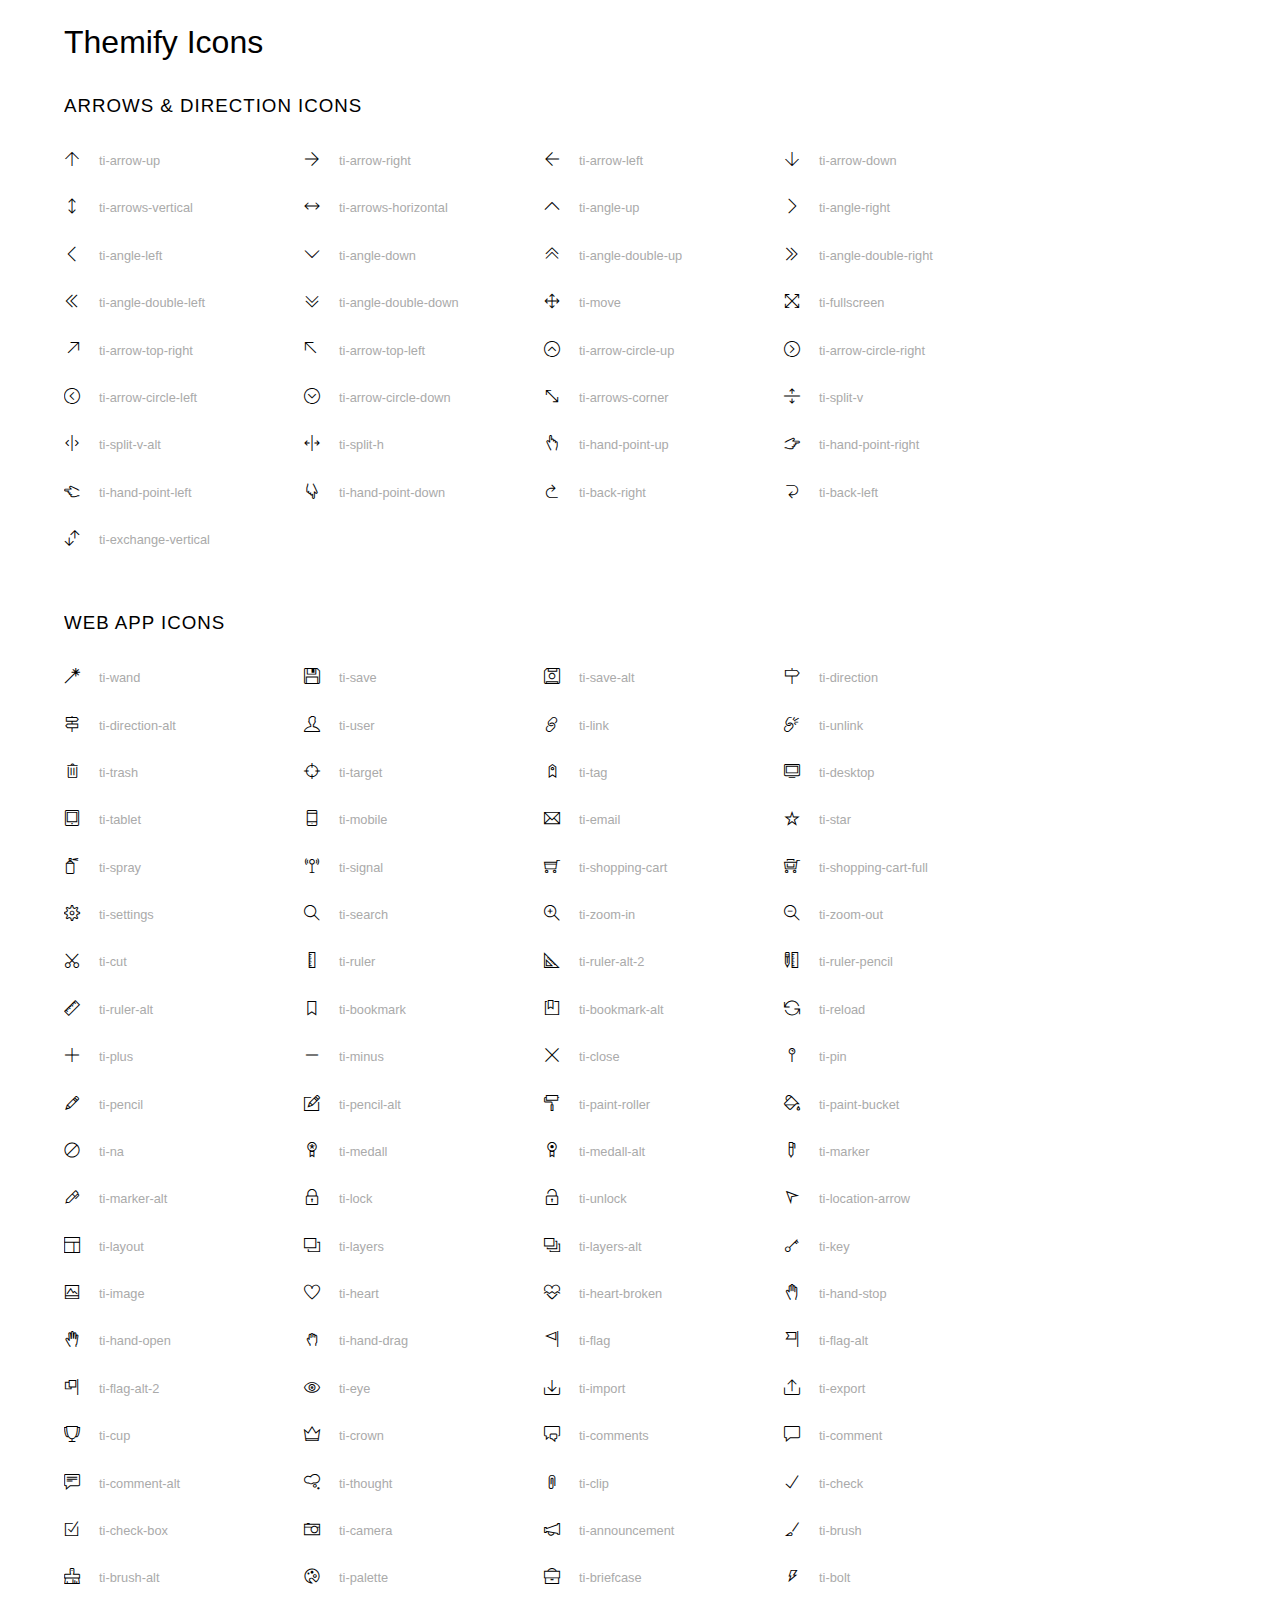
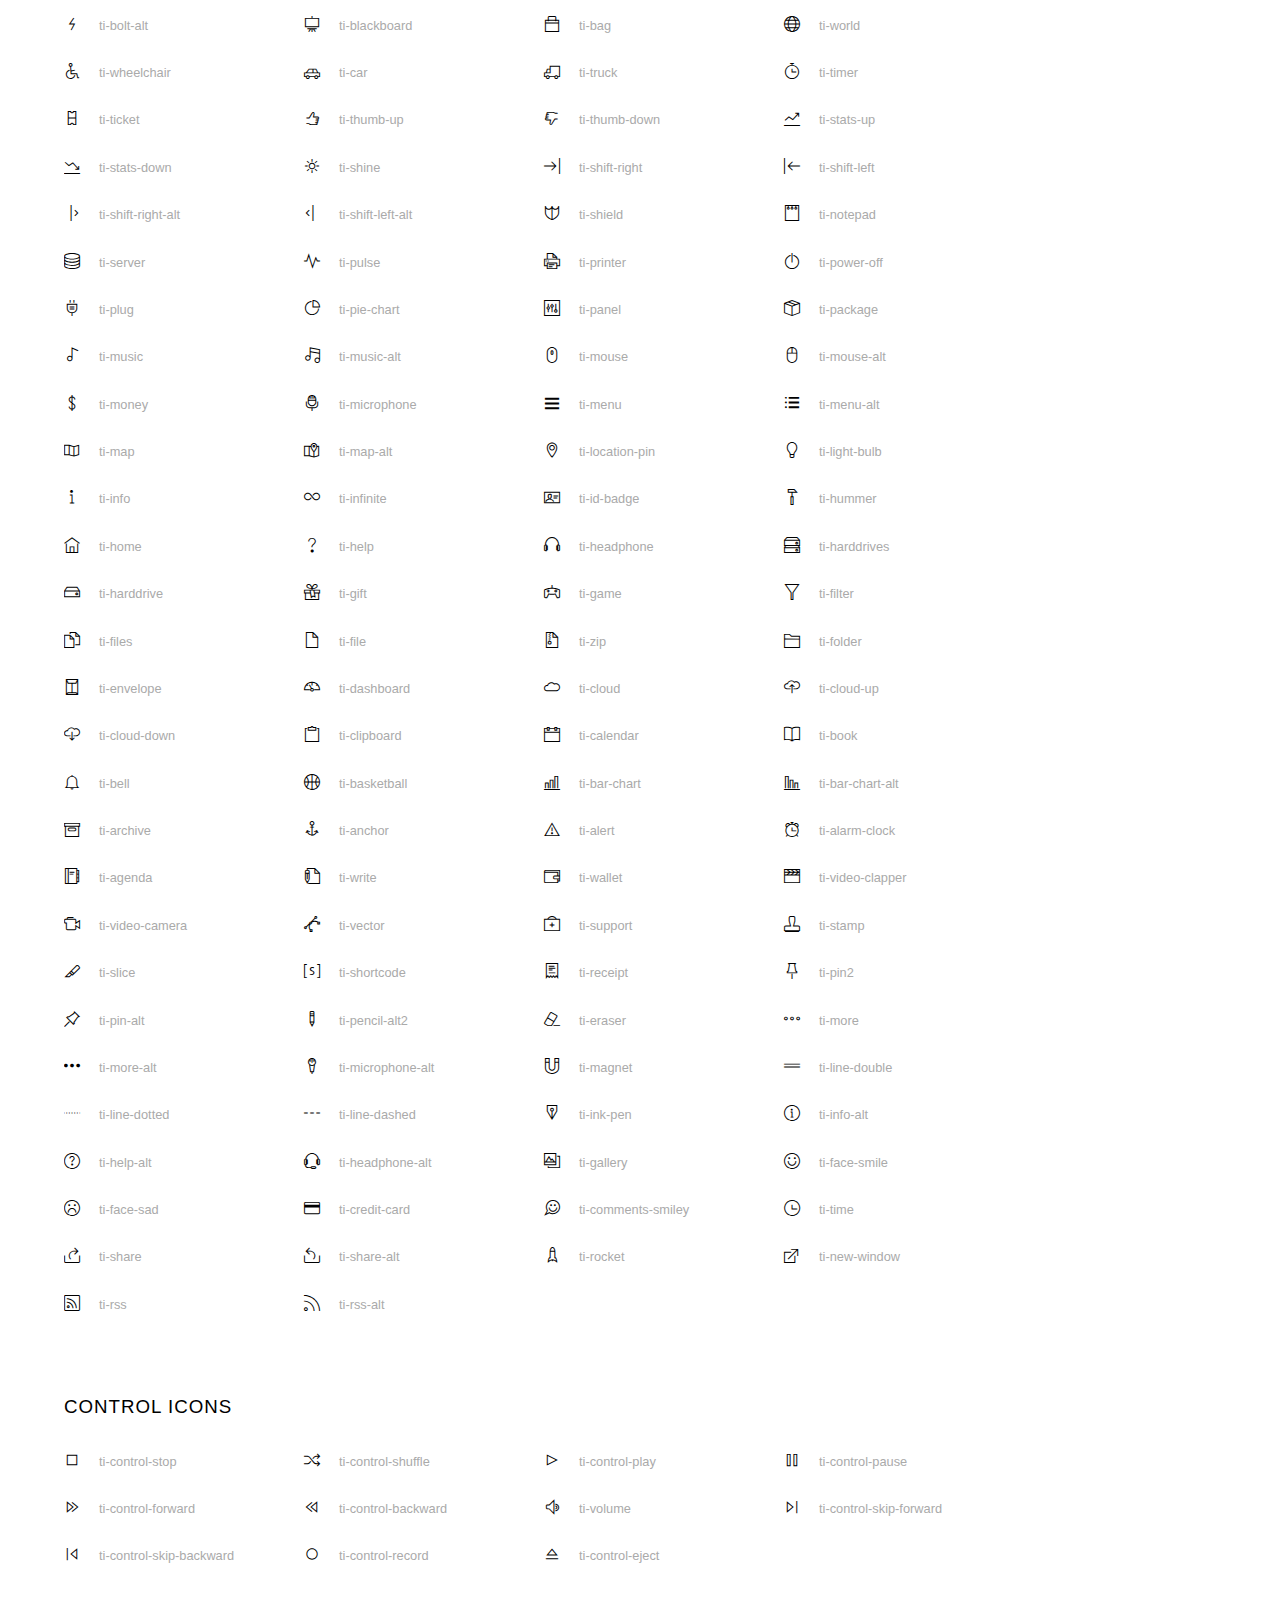
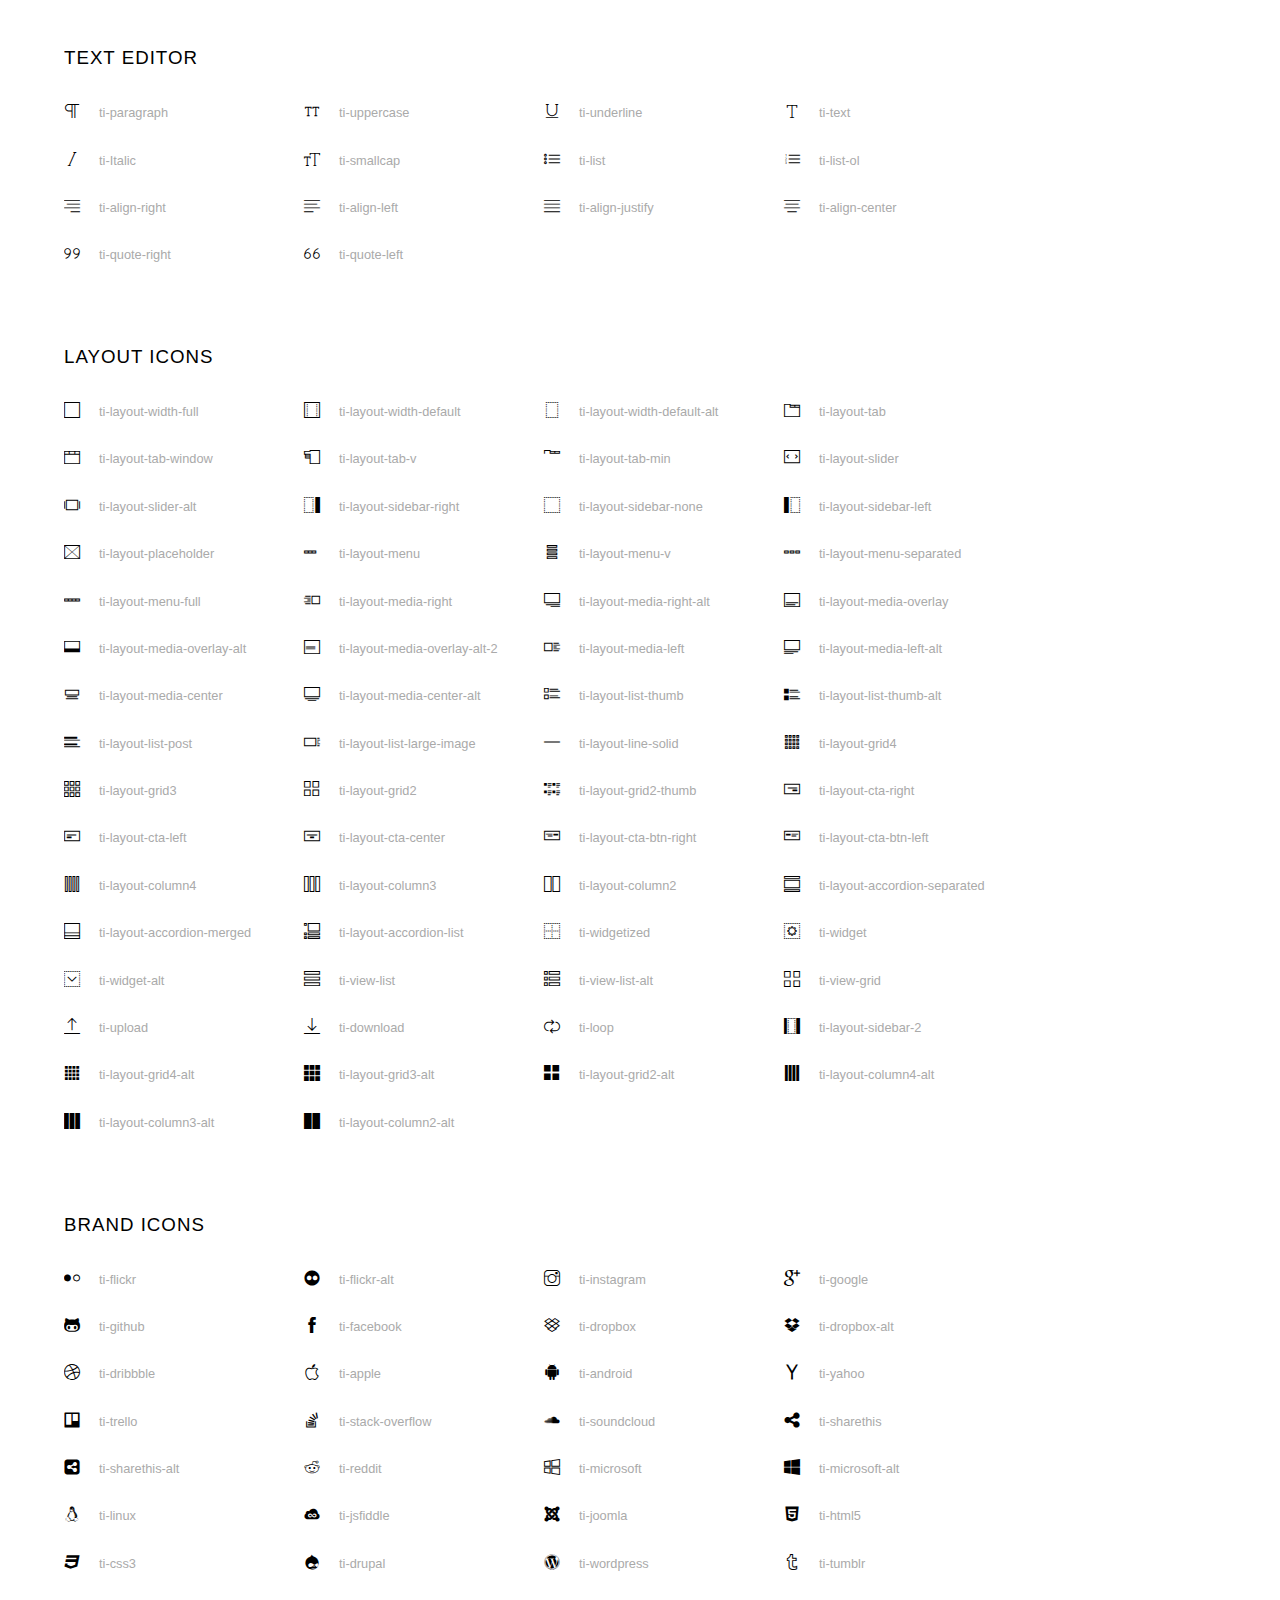
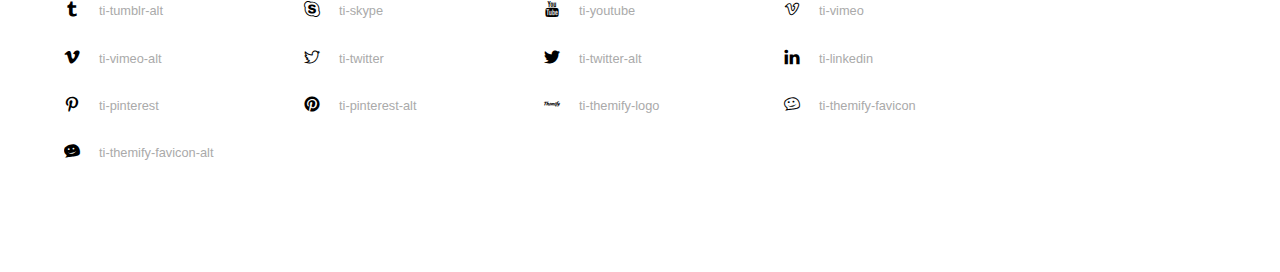
<file: src/main/resources/static/vendors/themify-icons/index.html>
<!doctype html>
<html>
<head>
	<meta charset="utf-8">
	<title>Themify Icon Font</title>
	<meta name="viewport" content="width=device-width">
	<link rel="stylesheet" href="demo-files/demo.css">
	<link rel="stylesheet" href="themify-icons.css">
	<!--[if lt IE 8]><!-->
	<link rel="stylesheet" href="ie7/ie7.css">
	<!--<![endif]-->
</head>
<body>
	<h1>Themify Icons</h1>

	<div class="icon-section">

		<div class="icon-section">
			<h3>Arrows &amp; Direction Icons </h3>

			<div class="icon-container">
				<span class="ti-arrow-up"></span><span class="icon-name"> ti-arrow-up</span>
			</div>
			<div class="icon-container">
				<span class="ti-arrow-right"></span><span class="icon-name"> ti-arrow-right</span>
			</div>
			<div class="icon-container">
				<span class="ti-arrow-left"></span><span class="icon-name"> ti-arrow-left</span>
			</div>
			<div class="icon-container">
				<span class="ti-arrow-down"></span><span class="icon-name"> ti-arrow-down</span>
			</div>
			<div class="icon-container">
				<span class="ti-arrows-vertical"></span><span class="icon-name"> ti-arrows-vertical</span>
			</div>
			<div class="icon-container">
				<span class="ti-arrows-horizontal"></span><span class="icon-name"> ti-arrows-horizontal</span>
			</div>
			<div class="icon-container">
				<span class="ti-angle-up"></span><span class="icon-name"> ti-angle-up</span>
			</div>
			<div class="icon-container">
				<span class="ti-angle-right"></span><span class="icon-name"> ti-angle-right</span>
			</div>
			<div class="icon-container">
				<span class="ti-angle-left"></span><span class="icon-name"> ti-angle-left</span>
			</div>
			<div class="icon-container">
				<span class="ti-angle-down"></span><span class="icon-name"> ti-angle-down</span>
			</div>	
			<div class="icon-container">
				<span class="ti-angle-double-up"></span><span class="icon-name"> ti-angle-double-up</span>
			</div>
			<div class="icon-container">
				<span class="ti-angle-double-right"></span><span class="icon-name"> ti-angle-double-right</span>
			</div>
			<div class="icon-container">
				<span class="ti-angle-double-left"></span><span class="icon-name"> ti-angle-double-left</span>
			</div>
			<div class="icon-container">
				<span class="ti-angle-double-down"></span><span class="icon-name"> ti-angle-double-down</span>
			</div>					
			<div class="icon-container">
				<span class="ti-move"></span><span class="icon-name"> ti-move</span>
			</div>
			<div class="icon-container">
				<span class="ti-fullscreen"></span><span class="icon-name"> ti-fullscreen</span>
			</div>
			<div class="icon-container">
				<span class="ti-arrow-top-right"></span><span class="icon-name"> ti-arrow-top-right</span>
			</div>
			<div class="icon-container">
				<span class="ti-arrow-top-left"></span><span class="icon-name"> ti-arrow-top-left</span>
			</div>
			<div class="icon-container">
				<span class="ti-arrow-circle-up"></span><span class="icon-name"> ti-arrow-circle-up</span>
			</div>
			<div class="icon-container">
				<span class="ti-arrow-circle-right"></span><span class="icon-name"> ti-arrow-circle-right</span>
			</div>
			<div class="icon-container">
				<span class="ti-arrow-circle-left"></span><span class="icon-name"> ti-arrow-circle-left</span>
			</div>
			<div class="icon-container">
				<span class="ti-arrow-circle-down"></span><span class="icon-name"> ti-arrow-circle-down</span>
			</div>
			<div class="icon-container">
				<span class="ti-arrows-corner"></span><span class="icon-name"> ti-arrows-corner</span>
			</div>
			<div class="icon-container">
				<span class="ti-split-v"></span><span class="icon-name"> ti-split-v</span>
			</div>

			<div class="icon-container">
				<span class="ti-split-v-alt"></span><span class="icon-name"> ti-split-v-alt</span>
			</div>
			<div class="icon-container">
				<span class="ti-split-h"></span><span class="icon-name"> ti-split-h</span>
			</div>
			<div class="icon-container">
				<span class="ti-hand-point-up"></span><span class="icon-name"> ti-hand-point-up</span>
			</div>
			<div class="icon-container">
				<span class="ti-hand-point-right"></span><span class="icon-name"> ti-hand-point-right</span>
			</div>
			<div class="icon-container">
				<span class="ti-hand-point-left"></span><span class="icon-name"> ti-hand-point-left</span>
			</div>
			<div class="icon-container">
				<span class="ti-hand-point-down"></span><span class="icon-name"> ti-hand-point-down</span>
			</div>
			<div class="icon-container">
				<span class="ti-back-right"></span><span class="icon-name"> ti-back-right</span>
			</div>
			<div class="icon-container">
				<span class="ti-back-left"></span><span class="icon-name"> ti-back-left</span>
			</div>
			<div class="icon-container">
				<span class="ti-exchange-vertical"></span><span class="icon-name"> ti-exchange-vertical</span>
			</div>

		</div> <!-- Arrows Icons -->



		<h3>Web App Icons</h3>
		
		<div class="icon-section">

			<div class="icon-container">
				<span class="ti-wand"></span><span class="icon-name"> ti-wand</span>
			</div>
			<div class="icon-container">
				<span class="ti-save"></span><span class="icon-name"> ti-save</span>
			</div>
			<div class="icon-container">
				<span class="ti-save-alt"></span><span class="icon-name"> ti-save-alt</span>
			</div>

			<div class="icon-container">
				<span class="ti-direction"></span><span class="icon-name"> ti-direction</span>
			</div>
			<div class="icon-container">
				<span class="ti-direction-alt"></span><span class="icon-name"> ti-direction-alt</span>
			</div>
			<div class="icon-container">
				<span class="ti-user"></span><span class="icon-name"> ti-user</span>
			</div>
			<div class="icon-container">
				<span class="ti-link"></span><span class="icon-name"> ti-link</span>
			</div>
			<div class="icon-container">
				<span class="ti-unlink"></span><span class="icon-name"> ti-unlink</span>
			</div>
			<div class="icon-container">
				<span class="ti-trash"></span><span class="icon-name"> ti-trash</span>
			</div>
			<div class="icon-container">
				<span class="ti-target"></span><span class="icon-name"> ti-target</span>
			</div>
			<div class="icon-container">
				<span class="ti-tag"></span><span class="icon-name"> ti-tag</span>
			</div>
			<div class="icon-container">
				<span class="ti-desktop"></span><span class="icon-name"> ti-desktop</span>
			</div>
			<div class="icon-container">
				<span class="ti-tablet"></span><span class="icon-name"> ti-tablet</span>
			</div>
			<div class="icon-container">
				<span class="ti-mobile"></span><span class="icon-name"> ti-mobile</span>
			</div>
			<div class="icon-container">
				<span class="ti-email"></span><span class="icon-name"> ti-email</span>
			</div>	
			<div class="icon-container">
				<span class="ti-star"></span><span class="icon-name"> ti-star</span>
			</div>
			<div class="icon-container">
				<span class="ti-spray"></span><span class="icon-name"> ti-spray</span>
			</div>
			<div class="icon-container">
				<span class="ti-signal"></span><span class="icon-name"> ti-signal</span>
			</div>
			<div class="icon-container">
				<span class="ti-shopping-cart"></span><span class="icon-name"> ti-shopping-cart</span>
			</div>
			<div class="icon-container">
				<span class="ti-shopping-cart-full"></span><span class="icon-name"> ti-shopping-cart-full</span>
			</div>
			<div class="icon-container">
				<span class="ti-settings"></span><span class="icon-name"> ti-settings</span>
			</div>
			<div class="icon-container">
				<span class="ti-search"></span><span class="icon-name"> ti-search</span>
			</div>
			<div class="icon-container">
				<span class="ti-zoom-in"></span><span class="icon-name"> ti-zoom-in</span>
			</div>
			<div class="icon-container">
				<span class="ti-zoom-out"></span><span class="icon-name"> ti-zoom-out</span>
			</div>
			<div class="icon-container">
				<span class="ti-cut"></span><span class="icon-name"> ti-cut</span>
			</div>
			<div class="icon-container">
				<span class="ti-ruler"></span><span class="icon-name"> ti-ruler</span>
			</div>
			<div class="icon-container">
				<span class="ti-ruler-alt-2"></span><span class="icon-name"> ti-ruler-alt-2</span>
			</div>			
			<div class="icon-container">
				<span class="ti-ruler-pencil"></span><span class="icon-name"> ti-ruler-pencil</span>
			</div>
			<div class="icon-container">
				<span class="ti-ruler-alt"></span><span class="icon-name"> ti-ruler-alt</span>
			</div>
			<div class="icon-container">
				<span class="ti-bookmark"></span><span class="icon-name"> ti-bookmark</span>
			</div>
			<div class="icon-container">
				<span class="ti-bookmark-alt"></span><span class="icon-name"> ti-bookmark-alt</span>
			</div>
			<div class="icon-container">
				<span class="ti-reload"></span><span class="icon-name"> ti-reload</span>
			</div>
			<div class="icon-container">
				<span class="ti-plus"></span><span class="icon-name"> ti-plus</span>
			</div>
			<div class="icon-container">
				<span class="ti-minus"></span><span class="icon-name"> ti-minus</span>
			</div>
			<div class="icon-container">
				<span class="ti-close"></span><span class="icon-name"> ti-close</span>
			</div>			
			<div class="icon-container">
				<span class="ti-pin"></span><span class="icon-name"> ti-pin</span>
			</div>
			<div class="icon-container">
				<span class="ti-pencil"></span><span class="icon-name"> ti-pencil</span>
			</div>
					
		  	<div class="icon-container">
				<span class="ti-pencil-alt"></span><span class="icon-name"> ti-pencil-alt</span>
			</div>
			<div class="icon-container">
				<span class="ti-paint-roller"></span><span class="icon-name"> ti-paint-roller</span>
			</div>
			<div class="icon-container">
				<span class="ti-paint-bucket"></span><span class="icon-name"> ti-paint-bucket</span>
			</div>
			<div class="icon-container">
				<span class="ti-na"></span><span class="icon-name"> ti-na</span>
			</div>
			<div class="icon-container">
				<span class="ti-medall"></span><span class="icon-name"> ti-medall</span>
			</div>
			<div class="icon-container">
				<span class="ti-medall-alt"></span><span class="icon-name"> ti-medall-alt</span>
			</div>
			<div class="icon-container">
				<span class="ti-marker"></span><span class="icon-name"> ti-marker</span>
			</div>
			<div class="icon-container">
				<span class="ti-marker-alt"></span><span class="icon-name"> ti-marker-alt</span>
			</div>

			<div class="icon-container">
				<span class="ti-lock"></span><span class="icon-name"> ti-lock</span>
			</div>
			<div class="icon-container">
				<span class="ti-unlock"></span><span class="icon-name"> ti-unlock</span>
			</div>
			<div class="icon-container">
				<span class="ti-location-arrow"></span><span class="icon-name"> ti-location-arrow</span>
			</div>
			<div class="icon-container">
				<span class="ti-layout"></span><span class="icon-name"> ti-layout</span>
			</div>
			<div class="icon-container">
				<span class="ti-layers"></span><span class="icon-name"> ti-layers</span>
			</div>
			<div class="icon-container">
				<span class="ti-layers-alt"></span><span class="icon-name"> ti-layers-alt</span>
			</div>
			<div class="icon-container">
				<span class="ti-key"></span><span class="icon-name"> ti-key</span>
			</div>
			<div class="icon-container">
				<span class="ti-image"></span><span class="icon-name"> ti-image</span>
			</div>
			<div class="icon-container">
				<span class="ti-heart"></span><span class="icon-name"> ti-heart</span>
			</div>
			<div class="icon-container">
				<span class="ti-heart-broken"></span><span class="icon-name"> ti-heart-broken</span>
			</div>
			<div class="icon-container">
				<span class="ti-hand-stop"></span><span class="icon-name"> ti-hand-stop</span>
			</div>
			<div class="icon-container">
				<span class="ti-hand-open"></span><span class="icon-name"> ti-hand-open</span>
			</div>
			<div class="icon-container">
				<span class="ti-hand-drag"></span><span class="icon-name"> ti-hand-drag</span>
			</div>
			<div class="icon-container">
				<span class="ti-flag"></span><span class="icon-name"> ti-flag</span>
			</div>
			<div class="icon-container">
				<span class="ti-flag-alt"></span><span class="icon-name"> ti-flag-alt</span>
			</div>
			<div class="icon-container">
				<span class="ti-flag-alt-2"></span><span class="icon-name"> ti-flag-alt-2</span>
			</div>
			<div class="icon-container">
				<span class="ti-eye"></span><span class="icon-name"> ti-eye</span>
			</div>
			<div class="icon-container">
				<span class="ti-import"></span><span class="icon-name"> ti-import</span>
			</div>			
			<div class="icon-container">
				<span class="ti-export"></span><span class="icon-name"> ti-export</span>
			</div>
			<div class="icon-container">
				<span class="ti-cup"></span><span class="icon-name"> ti-cup</span>
			</div>
			<div class="icon-container">
				<span class="ti-crown"></span><span class="icon-name"> ti-crown</span>
			</div>
			<div class="icon-container">
				<span class="ti-comments"></span><span class="icon-name"> ti-comments</span>
			</div>
			<div class="icon-container">
				<span class="ti-comment"></span><span class="icon-name"> ti-comment</span>
			</div>
			<div class="icon-container">
				<span class="ti-comment-alt"></span><span class="icon-name"> ti-comment-alt</span>
			</div>
			<div class="icon-container">
				<span class="ti-thought"></span><span class="icon-name"> ti-thought</span>
			</div>			
			<div class="icon-container">
				<span class="ti-clip"></span><span class="icon-name"> ti-clip</span>
			</div>

			<div class="icon-container">
				<span class="ti-check"></span><span class="icon-name"> ti-check</span>
			</div>
			<div class="icon-container">
				<span class="ti-check-box"></span><span class="icon-name"> ti-check-box</span>
			</div>
			<div class="icon-container">
				<span class="ti-camera"></span><span class="icon-name"> ti-camera</span>
			</div>
			<div class="icon-container">
				<span class="ti-announcement"></span><span class="icon-name"> ti-announcement</span>
			</div>
			<div class="icon-container">
				<span class="ti-brush"></span><span class="icon-name"> ti-brush</span>
			</div>
			<div class="icon-container">
				<span class="ti-brush-alt"></span><span class="icon-name"> ti-brush-alt</span>
			</div>
			<div class="icon-container">
				<span class="ti-palette"></span><span class="icon-name"> ti-palette</span>
			</div>			
			<div class="icon-container">
				<span class="ti-briefcase"></span><span class="icon-name"> ti-briefcase</span>
			</div>
			<div class="icon-container">
				<span class="ti-bolt"></span><span class="icon-name"> ti-bolt</span>
			</div>
			<div class="icon-container">
				<span class="ti-bolt-alt"></span><span class="icon-name"> ti-bolt-alt</span>
			</div>
			<div class="icon-container">
				<span class="ti-blackboard"></span><span class="icon-name"> ti-blackboard</span>
			</div>
			<div class="icon-container">
				<span class="ti-bag"></span><span class="icon-name"> ti-bag</span>
			</div>
			<div class="icon-container">
				<span class="ti-world"></span><span class="icon-name"> ti-world</span>
			</div>
			<div class="icon-container">
				<span class="ti-wheelchair"></span><span class="icon-name"> ti-wheelchair</span>
			</div>
			<div class="icon-container">
				<span class="ti-car"></span><span class="icon-name"> ti-car</span>
			</div>
			<div class="icon-container">
				<span class="ti-truck"></span><span class="icon-name"> ti-truck</span>
			</div>
			<div class="icon-container">
				<span class="ti-timer"></span><span class="icon-name"> ti-timer</span>
			</div>
			<div class="icon-container">
				<span class="ti-ticket"></span><span class="icon-name"> ti-ticket</span>
			</div>
			<div class="icon-container">
				<span class="ti-thumb-up"></span><span class="icon-name"> ti-thumb-up</span>
			</div>
			<div class="icon-container">
				<span class="ti-thumb-down"></span><span class="icon-name"> ti-thumb-down</span>
			</div>

			<div class="icon-container">
				<span class="ti-stats-up"></span><span class="icon-name"> ti-stats-up</span>
			</div>
			<div class="icon-container">
				<span class="ti-stats-down"></span><span class="icon-name"> ti-stats-down</span>
			</div>
			<div class="icon-container">
				<span class="ti-shine"></span><span class="icon-name"> ti-shine</span>
			</div>
			<div class="icon-container">
				<span class="ti-shift-right"></span><span class="icon-name"> ti-shift-right</span>
			</div>
			<div class="icon-container">
				<span class="ti-shift-left"></span><span class="icon-name"> ti-shift-left</span>
			</div>

			<div class="icon-container">
				<span class="ti-shift-right-alt"></span><span class="icon-name"> ti-shift-right-alt</span>
			</div>
			<div class="icon-container">
				<span class="ti-shift-left-alt"></span><span class="icon-name"> ti-shift-left-alt</span>
			</div>
			<div class="icon-container">
				<span class="ti-shield"></span><span class="icon-name"> ti-shield</span>
			</div>
			<div class="icon-container">
				<span class="ti-notepad"></span><span class="icon-name"> ti-notepad</span>
			</div>
			<div class="icon-container">
				<span class="ti-server"></span><span class="icon-name"> ti-server</span>
			</div>

			<div class="icon-container">
				<span class="ti-pulse"></span><span class="icon-name"> ti-pulse</span>
			</div>
			<div class="icon-container">
				<span class="ti-printer"></span><span class="icon-name"> ti-printer</span>
			</div>
			<div class="icon-container">
				<span class="ti-power-off"></span><span class="icon-name"> ti-power-off</span>
			</div>
			<div class="icon-container">
				<span class="ti-plug"></span><span class="icon-name"> ti-plug</span>
			</div>
			<div class="icon-container">
				<span class="ti-pie-chart"></span><span class="icon-name"> ti-pie-chart</span>
			</div>

			<div class="icon-container">
				<span class="ti-panel"></span><span class="icon-name"> ti-panel</span>
			</div>
			<div class="icon-container">
				<span class="ti-package"></span><span class="icon-name"> ti-package</span>
			</div>
			<div class="icon-container">
				<span class="ti-music"></span><span class="icon-name"> ti-music</span>
			</div>
			<div class="icon-container">
				<span class="ti-music-alt"></span><span class="icon-name"> ti-music-alt</span>
			</div>
			<div class="icon-container">
				<span class="ti-mouse"></span><span class="icon-name"> ti-mouse</span>
			</div>
			<div class="icon-container">
				<span class="ti-mouse-alt"></span><span class="icon-name"> ti-mouse-alt</span>
			</div>
			<div class="icon-container">
				<span class="ti-money"></span><span class="icon-name"> ti-money</span>
			</div>
			<div class="icon-container">
				<span class="ti-microphone"></span><span class="icon-name"> ti-microphone</span>
			</div>
			<div class="icon-container">
				<span class="ti-menu"></span><span class="icon-name"> ti-menu</span>
			</div>
			<div class="icon-container">
				<span class="ti-menu-alt"></span><span class="icon-name"> ti-menu-alt</span>
			</div>
			<div class="icon-container">
				<span class="ti-map"></span><span class="icon-name"> ti-map</span>
			</div>
			<div class="icon-container">
				<span class="ti-map-alt"></span><span class="icon-name"> ti-map-alt</span>
			</div>

			<div class="icon-container">
				<span class="ti-location-pin"></span><span class="icon-name"> ti-location-pin</span>
			</div>

			<div class="icon-container">
				<span class="ti-light-bulb"></span><span class="icon-name"> ti-light-bulb</span>
			</div>
			<div class="icon-container">
				<span class="ti-info"></span><span class="icon-name"> ti-info</span>
			</div>
			<div class="icon-container">
				<span class="ti-infinite"></span><span class="icon-name"> ti-infinite</span>
			</div>
			<div class="icon-container">
				<span class="ti-id-badge"></span><span class="icon-name"> ti-id-badge</span>
			</div>
			<div class="icon-container">
				<span class="ti-hummer"></span><span class="icon-name"> ti-hummer</span>
			</div>
			<div class="icon-container">
				<span class="ti-home"></span><span class="icon-name"> ti-home</span>
			</div>
			<div class="icon-container">
				<span class="ti-help"></span><span class="icon-name"> ti-help</span>
			</div>
			<div class="icon-container">
				<span class="ti-headphone"></span><span class="icon-name"> ti-headphone</span>
			</div>
			<div class="icon-container">
				<span class="ti-harddrives"></span><span class="icon-name"> ti-harddrives</span>
			</div>
			<div class="icon-container">
				<span class="ti-harddrive"></span><span class="icon-name"> ti-harddrive</span>
			</div>
			<div class="icon-container">
				<span class="ti-gift"></span><span class="icon-name"> ti-gift</span>
			</div>
			<div class="icon-container">
				<span class="ti-game"></span><span class="icon-name"> ti-game</span>
			</div>
			<div class="icon-container">
				<span class="ti-filter"></span><span class="icon-name"> ti-filter</span>
			</div>
			<div class="icon-container">
				<span class="ti-files"></span><span class="icon-name"> ti-files</span>
			</div>
			<div class="icon-container">
				<span class="ti-file"></span><span class="icon-name"> ti-file</span>
			</div>
			<div class="icon-container">
				<span class="ti-zip"></span><span class="icon-name"> ti-zip</span>
			</div>
			<div class="icon-container">
				<span class="ti-folder"></span><span class="icon-name"> ti-folder</span>
			</div>			
			<div class="icon-container">
				<span class="ti-envelope"></span><span class="icon-name"> ti-envelope</span>
			</div>


			<div class="icon-container">
				<span class="ti-dashboard"></span><span class="icon-name"> ti-dashboard</span>
			</div>
			<div class="icon-container">
				<span class="ti-cloud"></span><span class="icon-name"> ti-cloud</span>
			</div>
			<div class="icon-container">
				<span class="ti-cloud-up"></span><span class="icon-name"> ti-cloud-up</span>
			</div>
			<div class="icon-container">
				<span class="ti-cloud-down"></span><span class="icon-name"> ti-cloud-down</span>
			</div>
			<div class="icon-container">
				<span class="ti-clipboard"></span><span class="icon-name"> ti-clipboard</span>
			</div>
			<div class="icon-container">
				<span class="ti-calendar"></span><span class="icon-name"> ti-calendar</span>
			</div>
			<div class="icon-container">
				<span class="ti-book"></span><span class="icon-name"> ti-book</span>
			</div>
			<div class="icon-container">
				<span class="ti-bell"></span><span class="icon-name"> ti-bell</span>
			</div>
			<div class="icon-container">
				<span class="ti-basketball"></span><span class="icon-name"> ti-basketball</span>
			</div>
			<div class="icon-container">
				<span class="ti-bar-chart"></span><span class="icon-name"> ti-bar-chart</span>
			</div>
			<div class="icon-container">
				<span class="ti-bar-chart-alt"></span><span class="icon-name"> ti-bar-chart-alt</span>
			</div>


			<div class="icon-container">
				<span class="ti-archive"></span><span class="icon-name"> ti-archive</span>
			</div>
			<div class="icon-container">
				<span class="ti-anchor"></span><span class="icon-name"> ti-anchor</span>
			</div>

			<div class="icon-container">
				<span class="ti-alert"></span><span class="icon-name"> ti-alert</span>
			</div>
			<div class="icon-container">
				<span class="ti-alarm-clock"></span><span class="icon-name"> ti-alarm-clock</span>
			</div>
			<div class="icon-container">
				<span class="ti-agenda"></span><span class="icon-name"> ti-agenda</span>
			</div>
			<div class="icon-container">
				<span class="ti-write"></span><span class="icon-name"> ti-write</span>
			</div>

			<div class="icon-container">
				<span class="ti-wallet"></span><span class="icon-name"> ti-wallet</span>
			</div>
			<div class="icon-container">
				<span class="ti-video-clapper"></span><span class="icon-name"> ti-video-clapper</span>
			</div>
			<div class="icon-container">
				<span class="ti-video-camera"></span><span class="icon-name"> ti-video-camera</span>
			</div>
			<div class="icon-container">
				<span class="ti-vector"></span><span class="icon-name"> ti-vector</span>
			</div>

			<div class="icon-container">
				<span class="ti-support"></span><span class="icon-name"> ti-support</span>
			</div>
			<div class="icon-container">
				<span class="ti-stamp"></span><span class="icon-name"> ti-stamp</span>
			</div>
			<div class="icon-container">
				<span class="ti-slice"></span><span class="icon-name"> ti-slice</span>
			</div>
			<div class="icon-container">
				<span class="ti-shortcode"></span><span class="icon-name"> ti-shortcode</span>
			</div>
			<div class="icon-container">
				<span class="ti-receipt"></span><span class="icon-name"> ti-receipt</span>
			</div>
			<div class="icon-container">
				<span class="ti-pin2"></span><span class="icon-name"> ti-pin2</span>
			</div>
			<div class="icon-container">
				<span class="ti-pin-alt"></span><span class="icon-name"> ti-pin-alt</span>
			</div>
			<div class="icon-container">
				<span class="ti-pencil-alt2"></span><span class="icon-name"> ti-pencil-alt2</span>
			</div>
			<div class="icon-container">
				<span class="ti-eraser"></span><span class="icon-name"> ti-eraser</span>
			</div>			
			<div class="icon-container">
				<span class="ti-more"></span><span class="icon-name"> ti-more</span>
			</div>
			<div class="icon-container">
				<span class="ti-more-alt"></span><span class="icon-name"> ti-more-alt</span>
			</div>
			<div class="icon-container">
				<span class="ti-microphone-alt"></span><span class="icon-name"> ti-microphone-alt</span>
			</div>
			<div class="icon-container">
				<span class="ti-magnet"></span><span class="icon-name"> ti-magnet</span>
			</div>
			<div class="icon-container">
				<span class="ti-line-double"></span><span class="icon-name"> ti-line-double</span>
			</div>
			<div class="icon-container">
				<span class="ti-line-dotted"></span><span class="icon-name"> ti-line-dotted</span>
			</div>
			<div class="icon-container">
				<span class="ti-line-dashed"></span><span class="icon-name"> ti-line-dashed</span>
			</div>

			<div class="icon-container">
				<span class="ti-ink-pen"></span><span class="icon-name"> ti-ink-pen</span>
			</div>
			<div class="icon-container">
				<span class="ti-info-alt"></span><span class="icon-name"> ti-info-alt</span>
			</div>
			<div class="icon-container">
				<span class="ti-help-alt"></span><span class="icon-name"> ti-help-alt</span>
			</div>
			<div class="icon-container">
				<span class="ti-headphone-alt"></span><span class="icon-name"> ti-headphone-alt</span>
			</div>

			<div class="icon-container">
				<span class="ti-gallery"></span><span class="icon-name"> ti-gallery</span>
			</div>
			<div class="icon-container">
				<span class="ti-face-smile"></span><span class="icon-name"> ti-face-smile</span>
			</div>
			<div class="icon-container">
				<span class="ti-face-sad"></span><span class="icon-name"> ti-face-sad</span>
			</div>
			<div class="icon-container">
				<span class="ti-credit-card"></span><span class="icon-name"> ti-credit-card</span>
			</div>
			<div class="icon-container">
				<span class="ti-comments-smiley"></span><span class="icon-name"> ti-comments-smiley</span>
			</div>
			<div class="icon-container">
				<span class="ti-time"></span><span class="icon-name"> ti-time</span>
			</div>
			<div class="icon-container">
				<span class="ti-share"></span><span class="icon-name"> ti-share</span>
			</div>
			<div class="icon-container">
				<span class="ti-share-alt"></span><span class="icon-name"> ti-share-alt</span>
			</div>
			<div class="icon-container">
				<span class="ti-rocket"></span><span class="icon-name"> ti-rocket</span>
			</div>

			<div class="icon-container">
				<span class="ti-new-window"></span><span class="icon-name"> ti-new-window</span>
			</div>

			<div class="icon-container">
				<span class="ti-rss"></span><span class="icon-name"> ti-rss</span>
			</div>

			<div class="icon-container">
				<span class="ti-rss-alt"></span><span class="icon-name"> ti-rss-alt</span>
			</div>
			
		</div><!-- Web App Icons -->


		<div class="icon-section">
			<h3>Control Icons</h3>
			<div class="icon-container">
				<span class="ti-control-stop"></span><span class="icon-name"> ti-control-stop</span>
			</div>
			<div class="icon-container">
				<span class="ti-control-shuffle"></span><span class="icon-name"> ti-control-shuffle</span>
			</div>
			<div class="icon-container">
				<span class="ti-control-play"></span><span class="icon-name"> ti-control-play</span>
			</div>
			<div class="icon-container">
				<span class="ti-control-pause"></span><span class="icon-name"> ti-control-pause</span>
			</div>
			<div class="icon-container">
				<span class="ti-control-forward"></span><span class="icon-name"> ti-control-forward</span>
			</div>
			<div class="icon-container">
				<span class="ti-control-backward"></span><span class="icon-name"> ti-control-backward</span>
			</div>	
			<div class="icon-container">
				<span class="ti-volume"></span><span class="icon-name"> ti-volume</span>
			</div>
			<div class="icon-container">
				<span class="ti-control-skip-forward"></span><span class="icon-name"> ti-control-skip-forward</span>
			</div>
			<div class="icon-container">
				<span class="ti-control-skip-backward"></span><span class="icon-name"> ti-control-skip-backward</span>
			</div>
			<div class="icon-container">
				<span class="ti-control-record"></span><span class="icon-name"> ti-control-record</span>
			</div>
			<div class="icon-container">
				<span class="ti-control-eject"></span><span class="icon-name"> ti-control-eject</span>
			</div>			
		</div> <!-- Control Icons -->


		<div class="icon-section">
			<h3>Text Editor</h3>

			<div class="icon-container">
				<span class="ti-paragraph"></span><span class="icon-name"> ti-paragraph</span>
			</div>
			<div class="icon-container">
				<span class="ti-uppercase"></span><span class="icon-name"> ti-uppercase</span>
			</div>

			<div class="icon-container">
				<span class="ti-underline"></span><span class="icon-name"> ti-underline</span>
			</div>
			<div class="icon-container">
				<span class="ti-text"></span><span class="icon-name"> ti-text</span>
			</div>
			<div class="icon-container">
				<span class="ti-Italic"></span><span class="icon-name"> ti-Italic</span>
			</div>
			<div class="icon-container">
				<span class="ti-smallcap"></span><span class="icon-name"> ti-smallcap</span>
			</div>
			<div class="icon-container">
				<span class="ti-list"></span><span class="icon-name"> ti-list</span>
			</div>
			<div class="icon-container">
				<span class="ti-list-ol"></span><span class="icon-name"> ti-list-ol</span>
			</div>
			<div class="icon-container">
				<span class="ti-align-right"></span><span class="icon-name"> ti-align-right</span>
			</div>
			<div class="icon-container">
				<span class="ti-align-left"></span><span class="icon-name"> ti-align-left</span>
			</div>
			<div class="icon-container">
				<span class="ti-align-justify"></span><span class="icon-name"> ti-align-justify</span>
			</div>
			<div class="icon-container">
				<span class="ti-align-center"></span><span class="icon-name"> ti-align-center</span>
			</div>
			<div class="icon-container">
				<span class="ti-quote-right"></span><span class="icon-name"> ti-quote-right</span>
			</div>
			<div class="icon-container">
				<span class="ti-quote-left"></span><span class="icon-name"> ti-quote-left</span>
			</div>

		</div> <!-- Text Editor -->



		<div class="icon-section">
			<h3>Layout Icons</h3>
			<div class="icon-container">
				<span class="ti-layout-width-full"></span><span class="icon-name"> ti-layout-width-full</span>
			</div>
			<div class="icon-container">
				<span class="ti-layout-width-default"></span><span class="icon-name"> ti-layout-width-default</span>
			</div>
			<div class="icon-container">
				<span class="ti-layout-width-default-alt"></span><span class="icon-name"> ti-layout-width-default-alt</span>
			</div>
			<div class="icon-container">
				<span class="ti-layout-tab"></span><span class="icon-name"> ti-layout-tab</span>
			</div>
			<div class="icon-container">
				<span class="ti-layout-tab-window"></span><span class="icon-name"> ti-layout-tab-window</span>
			</div>
			<div class="icon-container">
				<span class="ti-layout-tab-v"></span><span class="icon-name"> ti-layout-tab-v</span>
			</div>
			<div class="icon-container">
				<span class="ti-layout-tab-min"></span><span class="icon-name"> ti-layout-tab-min</span>
			</div>
			<div class="icon-container">
				<span class="ti-layout-slider"></span><span class="icon-name"> ti-layout-slider</span>
			</div>
			<div class="icon-container">
				<span class="ti-layout-slider-alt"></span><span class="icon-name"> ti-layout-slider-alt</span>
			</div>
			<div class="icon-container">
				<span class="ti-layout-sidebar-right"></span><span class="icon-name"> ti-layout-sidebar-right</span>
			</div>
			<div class="icon-container">
				<span class="ti-layout-sidebar-none"></span><span class="icon-name"> ti-layout-sidebar-none</span>
			</div>
			<div class="icon-container">
				<span class="ti-layout-sidebar-left"></span><span class="icon-name"> ti-layout-sidebar-left</span>
			</div>
			<div class="icon-container">
				<span class="ti-layout-placeholder"></span><span class="icon-name"> ti-layout-placeholder</span>
			</div>
			<div class="icon-container">
				<span class="ti-layout-menu"></span><span class="icon-name"> ti-layout-menu</span>
			</div>
			<div class="icon-container">
				<span class="ti-layout-menu-v"></span><span class="icon-name"> ti-layout-menu-v</span>
			</div>
			<div class="icon-container">
				<span class="ti-layout-menu-separated"></span><span class="icon-name"> ti-layout-menu-separated</span>
			</div>
			<div class="icon-container">
				<span class="ti-layout-menu-full"></span><span class="icon-name"> ti-layout-menu-full</span>
			</div>
			<div class="icon-container">
				<span class="ti-layout-media-right"></span><span class="icon-name"> ti-layout-media-right</span>
			</div>
			<div class="icon-container">
				<span class="ti-layout-media-right-alt"></span><span class="icon-name"> ti-layout-media-right-alt</span>
			</div>
			<div class="icon-container">
				<span class="ti-layout-media-overlay"></span><span class="icon-name"> ti-layout-media-overlay</span>
			</div>
			<div class="icon-container">
				<span class="ti-layout-media-overlay-alt"></span><span class="icon-name"> ti-layout-media-overlay-alt</span>
			</div>
			<div class="icon-container">
				<span class="ti-layout-media-overlay-alt-2"></span><span class="icon-name"> ti-layout-media-overlay-alt-2</span>
			</div>
			<div class="icon-container">
				<span class="ti-layout-media-left"></span><span class="icon-name"> ti-layout-media-left</span>
			</div>
			<div class="icon-container">
				<span class="ti-layout-media-left-alt"></span><span class="icon-name"> ti-layout-media-left-alt</span>
			</div>
			<div class="icon-container">
				<span class="ti-layout-media-center"></span><span class="icon-name"> ti-layout-media-center</span>
			</div>
			<div class="icon-container">
				<span class="ti-layout-media-center-alt"></span><span class="icon-name"> ti-layout-media-center-alt</span>
			</div>
			<div class="icon-container">
				<span class="ti-layout-list-thumb"></span><span class="icon-name"> ti-layout-list-thumb</span>
			</div>
			<div class="icon-container">
				<span class="ti-layout-list-thumb-alt"></span><span class="icon-name"> ti-layout-list-thumb-alt</span>
			</div>
			<div class="icon-container">
				<span class="ti-layout-list-post"></span><span class="icon-name"> ti-layout-list-post</span>
			</div>
			<div class="icon-container">
				<span class="ti-layout-list-large-image"></span><span class="icon-name"> ti-layout-list-large-image</span>
			</div>
			<div class="icon-container">
				<span class="ti-layout-line-solid"></span><span class="icon-name"> ti-layout-line-solid</span>
			</div>
			<div class="icon-container">
				<span class="ti-layout-grid4"></span><span class="icon-name"> ti-layout-grid4</span>
			</div>
			<div class="icon-container">
				<span class="ti-layout-grid3"></span><span class="icon-name"> ti-layout-grid3</span>
			</div>
			<div class="icon-container">
				<span class="ti-layout-grid2"></span><span class="icon-name"> ti-layout-grid2</span>
			</div>
			<div class="icon-container">
				<span class="ti-layout-grid2-thumb"></span><span class="icon-name"> ti-layout-grid2-thumb</span>
			</div>
			<div class="icon-container">
				<span class="ti-layout-cta-right"></span><span class="icon-name"> ti-layout-cta-right</span>
			</div>
			<div class="icon-container">
				<span class="ti-layout-cta-left"></span><span class="icon-name"> ti-layout-cta-left</span>
			</div>
			<div class="icon-container">
				<span class="ti-layout-cta-center"></span><span class="icon-name"> ti-layout-cta-center</span>
			</div>
			<div class="icon-container">
				<span class="ti-layout-cta-btn-right"></span><span class="icon-name"> ti-layout-cta-btn-right</span>
			</div>
			<div class="icon-container">
				<span class="ti-layout-cta-btn-left"></span><span class="icon-name"> ti-layout-cta-btn-left</span>
			</div>
			<div class="icon-container">
				<span class="ti-layout-column4"></span><span class="icon-name"> ti-layout-column4</span>
			</div>
			<div class="icon-container">
				<span class="ti-layout-column3"></span><span class="icon-name"> ti-layout-column3</span>
			</div>
			<div class="icon-container">
				<span class="ti-layout-column2"></span><span class="icon-name"> ti-layout-column2</span>
			</div>
			<div class="icon-container">
				<span class="ti-layout-accordion-separated"></span><span class="icon-name"> ti-layout-accordion-separated</span>
			</div>
			<div class="icon-container">
				<span class="ti-layout-accordion-merged"></span><span class="icon-name"> ti-layout-accordion-merged</span>
			</div>
			<div class="icon-container">
				<span class="ti-layout-accordion-list"></span><span class="icon-name"> ti-layout-accordion-list</span>
			</div>
			<div class="icon-container">
				<span class="ti-widgetized"></span><span class="icon-name"> ti-widgetized</span>
			</div>
			<div class="icon-container">
				<span class="ti-widget"></span><span class="icon-name"> ti-widget</span>
			</div>
			<div class="icon-container">
				<span class="ti-widget-alt"></span><span class="icon-name"> ti-widget-alt</span>
			</div>
			<div class="icon-container">
				<span class="ti-view-list"></span><span class="icon-name"> ti-view-list</span>
			</div>
			<div class="icon-container">
				<span class="ti-view-list-alt"></span><span class="icon-name"> ti-view-list-alt</span>
			</div>
			<div class="icon-container">
				<span class="ti-view-grid"></span><span class="icon-name"> ti-view-grid</span>
			</div>
			<div class="icon-container">
				<span class="ti-upload"></span><span class="icon-name"> ti-upload</span>
			</div>
			<div class="icon-container">
				<span class="ti-download"></span><span class="icon-name"> ti-download</span>
			</div>	
			<div class="icon-container">
				<span class="ti-loop"></span><span class="icon-name"> ti-loop</span>
			</div>
			<div class="icon-container">
				<span class="ti-layout-sidebar-2"></span><span class="icon-name"> ti-layout-sidebar-2</span>
			</div>
			<div class="icon-container">
				<span class="ti-layout-grid4-alt"></span><span class="icon-name"> ti-layout-grid4-alt</span>
			</div>
			<div class="icon-container">
				<span class="ti-layout-grid3-alt"></span><span class="icon-name"> ti-layout-grid3-alt</span>
			</div>
			<div class="icon-container">
				<span class="ti-layout-grid2-alt"></span><span class="icon-name"> ti-layout-grid2-alt</span>
			</div>
			<div class="icon-container">
				<span class="ti-layout-column4-alt"></span><span class="icon-name"> ti-layout-column4-alt</span>
			</div>
			<div class="icon-container">
				<span class="ti-layout-column3-alt"></span><span class="icon-name"> ti-layout-column3-alt</span>
			</div>
			<div class="icon-container">
				<span class="ti-layout-column2-alt"></span><span class="icon-name"> ti-layout-column2-alt</span>
			</div>		


		</div> <!-- Layout Icons -->


		<div class="icon-section">
			<h3>Brand Icons</h3>

			<div class="icon-container">
				<span class="ti-flickr"></span><span class="icon-name"> ti-flickr</span>
			</div>
			<div class="icon-container">
				<span class="ti-flickr-alt"></span><span class="icon-name"> ti-flickr-alt</span>
			</div>			
			<div class="icon-container">
				<span class="ti-instagram"></span><span class="icon-name"> ti-instagram</span>
			</div>
			<div class="icon-container">
				<span class="ti-google"></span><span class="icon-name"> ti-google</span>
			</div>
			<div class="icon-container">
				<span class="ti-github"></span><span class="icon-name"> ti-github</span>
			</div>

			<div class="icon-container">
				<span class="ti-facebook"></span><span class="icon-name"> ti-facebook</span>
			</div>
			<div class="icon-container">
				<span class="ti-dropbox"></span><span class="icon-name"> ti-dropbox</span>
			</div>
			<div class="icon-container">
				<span class="ti-dropbox-alt"></span><span class="icon-name"> ti-dropbox-alt</span>
			</div>
			<div class="icon-container">
				<span class="ti-dribbble"></span><span class="icon-name"> ti-dribbble</span>
			</div>
			<div class="icon-container">
				<span class="ti-apple"></span><span class="icon-name"> ti-apple</span>
			</div>
			<div class="icon-container">
				<span class="ti-android"></span><span class="icon-name"> ti-android</span>
			</div>
			<div class="icon-container">
				<span class="ti-yahoo"></span><span class="icon-name"> ti-yahoo</span>
			</div>
			<div class="icon-container">
				<span class="ti-trello"></span><span class="icon-name"> ti-trello</span>
			</div>
			<div class="icon-container">
				<span class="ti-stack-overflow"></span><span class="icon-name"> ti-stack-overflow</span>
			</div>
			<div class="icon-container">
				<span class="ti-soundcloud"></span><span class="icon-name"> ti-soundcloud</span>
			</div>
			<div class="icon-container">
				<span class="ti-sharethis"></span><span class="icon-name"> ti-sharethis</span>
			</div>
			<div class="icon-container">
				<span class="ti-sharethis-alt"></span><span class="icon-name"> ti-sharethis-alt</span>
			</div>
			<div class="icon-container">
				<span class="ti-reddit"></span><span class="icon-name"> ti-reddit</span>
			</div>

			<div class="icon-container">
				<span class="ti-microsoft"></span><span class="icon-name"> ti-microsoft</span>
			</div>
			<div class="icon-container">
				<span class="ti-microsoft-alt"></span><span class="icon-name"> ti-microsoft-alt</span>
			</div>
			<div class="icon-container">
				<span class="ti-linux"></span><span class="icon-name"> ti-linux</span>
			</div>
			<div class="icon-container">
				<span class="ti-jsfiddle"></span><span class="icon-name"> ti-jsfiddle</span>
			</div>
			<div class="icon-container">
				<span class="ti-joomla"></span><span class="icon-name"> ti-joomla</span>
			</div>
			<div class="icon-container">
				<span class="ti-html5"></span><span class="icon-name"> ti-html5</span>
			</div>
			<div class="icon-container">
				<span class="ti-css3"></span><span class="icon-name"> ti-css3</span>
			</div>	
			<div class="icon-container">
				<span class="ti-drupal"></span><span class="icon-name"> ti-drupal</span>
			</div>
			<div class="icon-container">
				<span class="ti-wordpress"></span><span class="icon-name"> ti-wordpress</span>
			</div>		
			<div class="icon-container">
				<span class="ti-tumblr"></span><span class="icon-name"> ti-tumblr</span>
			</div>
			<div class="icon-container">
				<span class="ti-tumblr-alt"></span><span class="icon-name"> ti-tumblr-alt</span>
			</div>
			<div class="icon-container">
				<span class="ti-skype"></span><span class="icon-name"> ti-skype</span>
			</div>
			<div class="icon-container">
				<span class="ti-youtube"></span><span class="icon-name"> ti-youtube</span>
			</div>
			<div class="icon-container">
				<span class="ti-vimeo"></span><span class="icon-name"> ti-vimeo</span>
			</div>
			<div class="icon-container">
				<span class="ti-vimeo-alt"></span><span class="icon-name"> ti-vimeo-alt</span>
			</div>			
			<div class="icon-container">
				<span class="ti-twitter"></span><span class="icon-name"> ti-twitter</span>
			</div>
			<div class="icon-container">
				<span class="ti-twitter-alt"></span><span class="icon-name"> ti-twitter-alt</span>
			</div>
			<div class="icon-container">
				<span class="ti-linkedin"></span><span class="icon-name"> ti-linkedin</span>
			</div>
			<div class="icon-container">
				<span class="ti-pinterest"></span><span class="icon-name"> ti-pinterest</span>
			</div>

			<div class="icon-container">
				<span class="ti-pinterest-alt"></span><span class="icon-name"> ti-pinterest-alt</span>
			</div>
			<div class="icon-container">
				<span class="ti-themify-logo"></span><span class="icon-name"> ti-themify-logo</span>
			</div>
			<div class="icon-container">
				<span class="ti-themify-favicon"></span><span class="icon-name"> ti-themify-favicon</span>
			</div>
			<div class="icon-container">
				<span class="ti-themify-favicon-alt"></span><span class="icon-name"> ti-themify-favicon-alt</span>
			</div>

		</div> <!-- brand Icons -->

	</div>

</body>
</html>
</file>
<file: src/main/resources/static/vendors/themify-icons/demo-files/demo.css>
body {
	font: normal 1em/1.5em Arial, Helvetica, sans-serif;
	max-width: 90%;
	margin: 30px auto 0;
}
h1, h3 {
	font-weight: normal;
}
h3 {
	font-size: 1.4;
	text-transform: uppercase;
	letter-spacing: 1px;
}

.icon-section {
	margin: 0 0 3em;
	clear: both;
	overflow: hidden;
}
.icon-container {
	width: 240px; 
	padding: .7em 0;
	float: left; 
	position: relative;
	text-align: left;
}
.icon-container [class^="ti-"], 
.icon-container [class*=" ti-"] {
	color: #000;
	position: absolute;
	margin-top: 3px;
	transition: .3s;
}
.icon-container:hover [class^="ti-"],
.icon-container:hover [class*=" ti-"] {
	font-size: 2.2em;
	margin-top: -5px;
}
.icon-container:hover .icon-name {
	color: #000;
}
.icon-name {
	color: #aaa;
	margin-left: 35px;
	font-size: .8em;
	transition: .3s;
}
.icon-container:hover .icon-name {
	margin-left: 45px;
}
</file>
<file: src/main/resources/static/vendors/themify-icons/themify-icons.css>
@font-face {
	font-family: 'themify';
	src:url('fonts/themify.eot?-fvbane');
	src:url('fonts/themify.eot?#iefix-fvbane') format('embedded-opentype'),
		url('fonts/themify.woff?-fvbane') format('woff'),
		url('fonts/themify.ttf?-fvbane') format('truetype'),
		url('fonts/themify.svg?-fvbane#themify') format('svg');
	font-weight: normal;
	font-style: normal;
}

[class^="ti-"], [class*=" ti-"] {
	font-family: 'themify';
	speak: none;
	font-style: normal;
	font-weight: normal;
	font-variant: normal;
	text-transform: none;
	line-height: 1;

	/* Better Font Rendering =========== */
	-webkit-font-smoothing: antialiased;
	-moz-osx-font-smoothing: grayscale;
}

.ti-wand:before {
	content: "\e600";
}
.ti-volume:before {
	content: "\e601";
}
.ti-user:before {
	content: "\e602";
}
.ti-unlock:before {
	content: "\e603";
}
.ti-unlink:before {
	content: "\e604";
}
.ti-trash:before {
	content: "\e605";
}
.ti-thought:before {
	content: "\e606";
}
.ti-target:before {
	content: "\e607";
}
.ti-tag:before {
	content: "\e608";
}
.ti-tablet:before {
	content: "\e609";
}
.ti-star:before {
	content: "\e60a";
}
.ti-spray:before {
	content: "\e60b";
}
.ti-signal:before {
	content: "\e60c";
}
.ti-shopping-cart:before {
	content: "\e60d";
}
.ti-shopping-cart-full:before {
	content: "\e60e";
}
.ti-settings:before {
	content: "\e60f";
}
.ti-search:before {
	content: "\e610";
}
.ti-zoom-in:before {
	content: "\e611";
}
.ti-zoom-out:before {
	content: "\e612";
}
.ti-cut:before {
	content: "\e613";
}
.ti-ruler:before {
	content: "\e614";
}
.ti-ruler-pencil:before {
	content: "\e615";
}
.ti-ruler-alt:before {
	content: "\e616";
}
.ti-bookmark:before {
	content: "\e617";
}
.ti-bookmark-alt:before {
	content: "\e618";
}
.ti-reload:before {
	content: "\e619";
}
.ti-plus:before {
	content: "\e61a";
}
.ti-pin:before {
	content: "\e61b";
}
.ti-pencil:before {
	content: "\e61c";
}
.ti-pencil-alt:before {
	content: "\e61d";
}
.ti-paint-roller:before {
	content: "\e61e";
}
.ti-paint-bucket:before {
	content: "\e61f";
}
.ti-na:before {
	content: "\e620";
}
.ti-mobile:before {
	content: "\e621";
}
.ti-minus:before {
	content: "\e622";
}
.ti-medall:before {
	content: "\e623";
}
.ti-medall-alt:before {
	content: "\e624";
}
.ti-marker:before {
	content: "\e625";
}
.ti-marker-alt:before {
	content: "\e626";
}
.ti-arrow-up:before {
	content: "\e627";
}
.ti-arrow-right:before {
	content: "\e628";
}
.ti-arrow-left:before {
	content: "\e629";
}
.ti-arrow-down:before {
	content: "\e62a";
}
.ti-lock:before {
	content: "\e62b";
}
.ti-location-arrow:before {
	content: "\e62c";
}
.ti-link:before {
	content: "\e62d";
}
.ti-layout:before {
	content: "\e62e";
}
.ti-layers:before {
	content: "\e62f";
}
.ti-layers-alt:before {
	content: "\e630";
}
.ti-key:before {
	content: "\e631";
}
.ti-import:before {
	content: "\e632";
}
.ti-image:before {
	content: "\e633";
}
.ti-heart:before {
	content: "\e634";
}
.ti-heart-broken:before {
	content: "\e635";
}
.ti-hand-stop:before {
	content: "\e636";
}
.ti-hand-open:before {
	content: "\e637";
}
.ti-hand-drag:before {
	content: "\e638";
}
.ti-folder:before {
	content: "\e639";
}
.ti-flag:before {
	content: "\e63a";
}
.ti-flag-alt:before {
	content: "\e63b";
}
.ti-flag-alt-2:before {
	content: "\e63c";
}
.ti-eye:before {
	content: "\e63d";
}
.ti-export:before {
	content: "\e63e";
}
.ti-exchange-vertical:before {
	content: "\e63f";
}
.ti-desktop:before {
	content: "\e640";
}
.ti-cup:before {
	content: "\e641";
}
.ti-crown:before {
	content: "\e642";
}
.ti-comments:before {
	content: "\e643";
}
.ti-comment:before {
	content: "\e644";
}
.ti-comment-alt:before {
	content: "\e645";
}
.ti-close:before {
	content: "\e646";
}
.ti-clip:before {
	content: "\e647";
}
.ti-angle-up:before {
	content: "\e648";
}
.ti-angle-right:before {
	content: "\e649";
}
.ti-angle-left:before {
	content: "\e64a";
}
.ti-angle-down:before {
	content: "\e64b";
}
.ti-check:before {
	content: "\e64c";
}
.ti-check-box:before {
	content: "\e64d";
}
.ti-camera:before {
	content: "\e64e";
}
.ti-announcement:before {
	content: "\e64f";
}
.ti-brush:before {
	content: "\e650";
}
.ti-briefcase:before {
	content: "\e651";
}
.ti-bolt:before {
	content: "\e652";
}
.ti-bolt-alt:before {
	content: "\e653";
}
.ti-blackboard:before {
	content: "\e654";
}
.ti-bag:before {
	content: "\e655";
}
.ti-move:before {
	content: "\e656";
}
.ti-arrows-vertical:before {
	content: "\e657";
}
.ti-arrows-horizontal:before {
	content: "\e658";
}
.ti-fullscreen:before {
	content: "\e659";
}
.ti-arrow-top-right:before {
	content: "\e65a";
}
.ti-arrow-top-left:before {
	content: "\e65b";
}
.ti-arrow-circle-up:before {
	content: "\e65c";
}
.ti-arrow-circle-right:before {
	content: "\e65d";
}
.ti-arrow-circle-left:before {
	content: "\e65e";
}
.ti-arrow-circle-down:before {
	content: "\e65f";
}
.ti-angle-double-up:before {
	content: "\e660";
}
.ti-angle-double-right:before {
	content: "\e661";
}
.ti-angle-double-left:before {
	content: "\e662";
}
.ti-angle-double-down:before {
	content: "\e663";
}
.ti-zip:before {
	content: "\e664";
}
.ti-world:before {
	content: "\e665";
}
.ti-wheelchair:before {
	content: "\e666";
}
.ti-view-list:before {
	content: "\e667";
}
.ti-view-list-alt:before {
	content: "\e668";
}
.ti-view-grid:before {
	content: "\e669";
}
.ti-uppercase:before {
	content: "\e66a";
}
.ti-upload:before {
	content: "\e66b";
}
.ti-underline:before {
	content: "\e66c";
}
.ti-truck:before {
	content: "\e66d";
}
.ti-timer:before {
	content: "\e66e";
}
.ti-ticket:before {
	content: "\e66f";
}
.ti-thumb-up:before {
	content: "\e670";
}
.ti-thumb-down:before {
	content: "\e671";
}
.ti-text:before {
	content: "\e672";
}
.ti-stats-up:before {
	content: "\e673";
}
.ti-stats-down:before {
	content: "\e674";
}
.ti-split-v:before {
	content: "\e675";
}
.ti-split-h:before {
	content: "\e676";
}
.ti-smallcap:before {
	content: "\e677";
}
.ti-shine:before {
	content: "\e678";
}
.ti-shift-right:before {
	content: "\e679";
}
.ti-shift-left:before {
	content: "\e67a";
}
.ti-shield:before {
	content: "\e67b";
}
.ti-notepad:before {
	content: "\e67c";
}
.ti-server:before {
	content: "\e67d";
}
.ti-quote-right:before {
	content: "\e67e";
}
.ti-quote-left:before {
	content: "\e67f";
}
.ti-pulse:before {
	content: "\e680";
}
.ti-printer:before {
	content: "\e681";
}
.ti-power-off:before {
	content: "\e682";
}
.ti-plug:before {
	content: "\e683";
}
.ti-pie-chart:before {
	content: "\e684";
}
.ti-paragraph:before {
	content: "\e685";
}
.ti-panel:before {
	content: "\e686";
}
.ti-package:before {
	content: "\e687";
}
.ti-music:before {
	content: "\e688";
}
.ti-music-alt:before {
	content: "\e689";
}
.ti-mouse:before {
	content: "\e68a";
}
.ti-mouse-alt:before {
	content: "\e68b";
}
.ti-money:before {
	content: "\e68c";
}
.ti-microphone:before {
	content: "\e68d";
}
.ti-menu:before {
	content: "\e68e";
}
.ti-menu-alt:before {
	content: "\e68f";
}
.ti-map:before {
	content: "\e690";
}
.ti-map-alt:before {
	content: "\e691";
}
.ti-loop:before {
	content: "\e692";
}
.ti-location-pin:before {
	content: "\e693";
}
.ti-list:before {
	content: "\e694";
}
.ti-light-bulb:before {
	content: "\e695";
}
.ti-Italic:before {
	content: "\e696";
}
.ti-info:before {
	content: "\e697";
}
.ti-infinite:before {
	content: "\e698";
}
.ti-id-badge:before {
	content: "\e699";
}
.ti-hummer:before {
	content: "\e69a";
}
.ti-home:before {
	content: "\e69b";
}
.ti-help:before {
	content: "\e69c";
}
.ti-headphone:before {
	content: "\e69d";
}
.ti-harddrives:before {
	content: "\e69e";
}
.ti-harddrive:before {
	content: "\e69f";
}
.ti-gift:before {
	content: "\e6a0";
}
.ti-game:before {
	content: "\e6a1";
}
.ti-filter:before {
	content: "\e6a2";
}
.ti-files:before {
	content: "\e6a3";
}
.ti-file:before {
	content: "\e6a4";
}
.ti-eraser:before {
	content: "\e6a5";
}
.ti-envelope:before {
	content: "\e6a6";
}
.ti-download:before {
	content: "\e6a7";
}
.ti-direction:before {
	content: "\e6a8";
}
.ti-direction-alt:before {
	content: "\e6a9";
}
.ti-dashboard:before {
	content: "\e6aa";
}
.ti-control-stop:before {
	content: "\e6ab";
}
.ti-control-shuffle:before {
	content: "\e6ac";
}
.ti-control-play:before {
	content: "\e6ad";
}
.ti-control-pause:before {
	content: "\e6ae";
}
.ti-control-forward:before {
	content: "\e6af";
}
.ti-control-backward:before {
	content: "\e6b0";
}
.ti-cloud:before {
	content: "\e6b1";
}
.ti-cloud-up:before {
	content: "\e6b2";
}
.ti-cloud-down:before {
	content: "\e6b3";
}
.ti-clipboard:before {
	content: "\e6b4";
}
.ti-car:before {
	content: "\e6b5";
}
.ti-calendar:before {
	content: "\e6b6";
}
.ti-book:before {
	content: "\e6b7";
}
.ti-bell:before {
	content: "\e6b8";
}
.ti-basketball:before {
	content: "\e6b9";
}
.ti-bar-chart:before {
	content: "\e6ba";
}
.ti-bar-chart-alt:before {
	content: "\e6bb";
}
.ti-back-right:before {
	content: "\e6bc";
}
.ti-back-left:before {
	content: "\e6bd";
}
.ti-arrows-corner:before {
	content: "\e6be";
}
.ti-archive:before {
	content: "\e6bf";
}
.ti-anchor:before {
	content: "\e6c0";
}
.ti-align-right:before {
	content: "\e6c1";
}
.ti-align-left:before {
	content: "\e6c2";
}
.ti-align-justify:before {
	content: "\e6c3";
}
.ti-align-center:before {
	content: "\e6c4";
}
.ti-alert:before {
	content: "\e6c5";
}
.ti-alarm-clock:before {
	content: "\e6c6";
}
.ti-agenda:before {
	content: "\e6c7";
}
.ti-write:before {
	content: "\e6c8";
}
.ti-window:before {
	content: "\e6c9";
}
.ti-widgetized:before {
	content: "\e6ca";
}
.ti-widget:before {
	content: "\e6cb";
}
.ti-widget-alt:before {
	content: "\e6cc";
}
.ti-wallet:before {
	content: "\e6cd";
}
.ti-video-clapper:before {
	content: "\e6ce";
}
.ti-video-camera:before {
	content: "\e6cf";
}
.ti-vector:before {
	content: "\e6d0";
}
.ti-themify-logo:before {
	content: "\e6d1";
}
.ti-themify-favicon:before {
	content: "\e6d2";
}
.ti-themify-favicon-alt:before {
	content: "\e6d3";
}
.ti-support:before {
	content: "\e6d4";
}
.ti-stamp:before {
	content: "\e6d5";
}
.ti-split-v-alt:before {
	content: "\e6d6";
}
.ti-slice:before {
	content: "\e6d7";
}
.ti-shortcode:before {
	content: "\e6d8";
}
.ti-shift-right-alt:before {
	content: "\e6d9";
}
.ti-shift-left-alt:before {
	content: "\e6da";
}
.ti-ruler-alt-2:before {
	content: "\e6db";
}
.ti-receipt:before {
	content: "\e6dc";
}
.ti-pin2:before {
	content: "\e6dd";
}
.ti-pin-alt:before {
	content: "\e6de";
}
.ti-pencil-alt2:before {
	content: "\e6df";
}
.ti-palette:before {
	content: "\e6e0";
}
.ti-more:before {
	content: "\e6e1";
}
.ti-more-alt:before {
	content: "\e6e2";
}
.ti-microphone-alt:before {
	content: "\e6e3";
}
.ti-magnet:before {
	content: "\e6e4";
}
.ti-line-double:before {
	content: "\e6e5";
}
.ti-line-dotted:before {
	content: "\e6e6";
}
.ti-line-dashed:before {
	content: "\e6e7";
}
.ti-layout-width-full:before {
	content: "\e6e8";
}
.ti-layout-width-default:before {
	content: "\e6e9";
}
.ti-layout-width-default-alt:before {
	content: "\e6ea";
}
.ti-layout-tab:before {
	content: "\e6eb";
}
.ti-layout-tab-window:before {
	content: "\e6ec";
}
.ti-layout-tab-v:before {
	content: "\e6ed";
}
.ti-layout-tab-min:before {
	content: "\e6ee";
}
.ti-layout-slider:before {
	content: "\e6ef";
}
.ti-layout-slider-alt:before {
	content: "\e6f0";
}
.ti-layout-sidebar-right:before {
	content: "\e6f1";
}
.ti-layout-sidebar-none:before {
	content: "\e6f2";
}
.ti-layout-sidebar-left:before {
	content: "\e6f3";
}
.ti-layout-placeholder:before {
	content: "\e6f4";
}
.ti-layout-menu:before {
	content: "\e6f5";
}
.ti-layout-menu-v:before {
	content: "\e6f6";
}
.ti-layout-menu-separated:before {
	content: "\e6f7";
}
.ti-layout-menu-full:before {
	content: "\e6f8";
}
.ti-layout-media-right-alt:before {
	content: "\e6f9";
}
.ti-layout-media-right:before {
	content: "\e6fa";
}
.ti-layout-media-overlay:before {
	content: "\e6fb";
}
.ti-layout-media-overlay-alt:before {
	content: "\e6fc";
}
.ti-layout-media-overlay-alt-2:before {
	content: "\e6fd";
}
.ti-layout-media-left-alt:before {
	content: "\e6fe";
}
.ti-layout-media-left:before {
	content: "\e6ff";
}
.ti-layout-media-center-alt:before {
	content: "\e700";
}
.ti-layout-media-center:before {
	content: "\e701";
}
.ti-layout-list-thumb:before {
	content: "\e702";
}
.ti-layout-list-thumb-alt:before {
	content: "\e703";
}
.ti-layout-list-post:before {
	content: "\e704";
}
.ti-layout-list-large-image:before {
	content: "\e705";
}
.ti-layout-line-solid:before {
	content: "\e706";
}
.ti-layout-grid4:before {
	content: "\e707";
}
.ti-layout-grid3:before {
	content: "\e708";
}
.ti-layout-grid2:before {
	content: "\e709";
}
.ti-layout-grid2-thumb:before {
	content: "\e70a";
}
.ti-layout-cta-right:before {
	content: "\e70b";
}
.ti-layout-cta-left:before {
	content: "\e70c";
}
.ti-layout-cta-center:before {
	content: "\e70d";
}
.ti-layout-cta-btn-right:before {
	content: "\e70e";
}
.ti-layout-cta-btn-left:before {
	content: "\e70f";
}
.ti-layout-column4:before {
	content: "\e710";
}
.ti-layout-column3:before {
	content: "\e711";
}
.ti-layout-column2:before {
	content: "\e712";
}
.ti-layout-accordion-separated:before {
	content: "\e713";
}
.ti-layout-accordion-merged:before {
	content: "\e714";
}
.ti-layout-accordion-list:before {
	content: "\e715";
}
.ti-ink-pen:before {
	content: "\e716";
}
.ti-info-alt:before {
	content: "\e717";
}
.ti-help-alt:before {
	content: "\e718";
}
.ti-headphone-alt:before {
	content: "\e719";
}
.ti-hand-point-up:before {
	content: "\e71a";
}
.ti-hand-point-right:before {
	content: "\e71b";
}
.ti-hand-point-left:before {
	content: "\e71c";
}
.ti-hand-point-down:before {
	content: "\e71d";
}
.ti-gallery:before {
	content: "\e71e";
}
.ti-face-smile:before {
	content: "\e71f";
}
.ti-face-sad:before {
	content: "\e720";
}
.ti-credit-card:before {
	content: "\e721";
}
.ti-control-skip-forward:before {
	content: "\e722";
}
.ti-control-skip-backward:before {
	content: "\e723";
}
.ti-control-record:before {
	content: "\e724";
}
.ti-control-eject:before {
	content: "\e725";
}
.ti-comments-smiley:before {
	content: "\e726";
}
.ti-brush-alt:before {
	content: "\e727";
}
.ti-youtube:before {
	content: "\e728";
}
.ti-vimeo:before {
	content: "\e729";
}
.ti-twitter:before {
	content: "\e72a";
}
.ti-time:before {
	content: "\e72b";
}
.ti-tumblr:before {
	content: "\e72c";
}
.ti-skype:before {
	content: "\e72d";
}
.ti-share:before {
	content: "\e72e";
}
.ti-share-alt:before {
	content: "\e72f";
}
.ti-rocket:before {
	content: "\e730";
}
.ti-pinterest:before {
	content: "\e731";
}
.ti-new-window:before {
	content: "\e732";
}
.ti-microsoft:before {
	content: "\e733";
}
.ti-list-ol:before {
	content: "\e734";
}
.ti-linkedin:before {
	content: "\e735";
}
.ti-layout-sidebar-2:before {
	content: "\e736";
}
.ti-layout-grid4-alt:before {
	content: "\e737";
}
.ti-layout-grid3-alt:before {
	content: "\e738";
}
.ti-layout-grid2-alt:before {
	content: "\e739";
}
.ti-layout-column4-alt:before {
	content: "\e73a";
}
.ti-layout-column3-alt:before {
	content: "\e73b";
}
.ti-layout-column2-alt:before {
	content: "\e73c";
}
.ti-instagram:before {
	content: "\e73d";
}
.ti-google:before {
	content: "\e73e";
}
.ti-github:before {
	content: "\e73f";
}
.ti-flickr:before {
	content: "\e740";
}
.ti-facebook:before {
	content: "\e741";
}
.ti-dropbox:before {
	content: "\e742";
}
.ti-dribbble:before {
	content: "\e743";
}
.ti-apple:before {
	content: "\e744";
}
.ti-android:before {
	content: "\e745";
}
.ti-save:before {
	content: "\e746";
}
.ti-save-alt:before {
	content: "\e747";
}
.ti-yahoo:before {
	content: "\e748";
}
.ti-wordpress:before {
	content: "\e749";
}
.ti-vimeo-alt:before {
	content: "\e74a";
}
.ti-twitter-alt:before {
	content: "\e74b";
}
.ti-tumblr-alt:before {
	content: "\e74c";
}
.ti-trello:before {
	content: "\e74d";
}
.ti-stack-overflow:before {
	content: "\e74e";
}
.ti-soundcloud:before {
	content: "\e74f";
}
.ti-sharethis:before {
	content: "\e750";
}
.ti-sharethis-alt:before {
	content: "\e751";
}
.ti-reddit:before {
	content: "\e752";
}
.ti-pinterest-alt:before {
	content: "\e753";
}
.ti-microsoft-alt:before {
	content: "\e754";
}
.ti-linux:before {
	content: "\e755";
}
.ti-jsfiddle:before {
	content: "\e756";
}
.ti-joomla:before {
	content: "\e757";
}
.ti-html5:before {
	content: "\e758";
}
.ti-flickr-alt:before {
	content: "\e759";
}
.ti-email:before {
	content: "\e75a";
}
.ti-drupal:before {
	content: "\e75b";
}
.ti-dropbox-alt:before {
	content: "\e75c";
}
.ti-css3:before {
	content: "\e75d";
}
.ti-rss:before {
	content: "\e75e";
}
.ti-rss-alt:before {
	content: "\e75f";
}
</file>
<file: src/main/resources/static/vendors/themify-icons/ie7/ie7.css>
.ti-wand {
	*zoom: expression(this.runtimeStyle['zoom'] = '1', this.innerHTML = '&#xe600;');
}
.ti-volume {
	*zoom: expression(this.runtimeStyle['zoom'] = '1', this.innerHTML = '&#xe601;');
}
.ti-user {
	*zoom: expression(this.runtimeStyle['zoom'] = '1', this.innerHTML = '&#xe602;');
}
.ti-unlock {
	*zoom: expression(this.runtimeStyle['zoom'] = '1', this.innerHTML = '&#xe603;');
}
.ti-unlink {
	*zoom: expression(this.runtimeStyle['zoom'] = '1', this.innerHTML = '&#xe604;');
}
.ti-trash {
	*zoom: expression(this.runtimeStyle['zoom'] = '1', this.innerHTML = '&#xe605;');
}
.ti-thought {
	*zoom: expression(this.runtimeStyle['zoom'] = '1', this.innerHTML = '&#xe606;');
}
.ti-target {
	*zoom: expression(this.runtimeStyle['zoom'] = '1', this.innerHTML = '&#xe607;');
}
.ti-tag {
	*zoom: expression(this.runtimeStyle['zoom'] = '1', this.innerHTML = '&#xe608;');
}
.ti-tablet {
	*zoom: expression(this.runtimeStyle['zoom'] = '1', this.innerHTML = '&#xe609;');
}
.ti-star {
	*zoom: expression(this.runtimeStyle['zoom'] = '1', this.innerHTML = '&#xe60a;');
}
.ti-spray {
	*zoom: expression(this.runtimeStyle['zoom'] = '1', this.innerHTML = '&#xe60b;');
}
.ti-signal {
	*zoom: expression(this.runtimeStyle['zoom'] = '1', this.innerHTML = '&#xe60c;');
}
.ti-shopping-cart {
	*zoom: expression(this.runtimeStyle['zoom'] = '1', this.innerHTML = '&#xe60d;');
}
.ti-shopping-cart-full {
	*zoom: expression(this.runtimeStyle['zoom'] = '1', this.innerHTML = '&#xe60e;');
}
.ti-settings {
	*zoom: expression(this.runtimeStyle['zoom'] = '1', this.innerHTML = '&#xe60f;');
}
.ti-search {
	*zoom: expression(this.runtimeStyle['zoom'] = '1', this.innerHTML = '&#xe610;');
}
.ti-zoom-in {
	*zoom: expression(this.runtimeStyle['zoom'] = '1', this.innerHTML = '&#xe611;');
}
.ti-zoom-out {
	*zoom: expression(this.runtimeStyle['zoom'] = '1', this.innerHTML = '&#xe612;');
}
.ti-cut {
	*zoom: expression(this.runtimeStyle['zoom'] = '1', this.innerHTML = '&#xe613;');
}
.ti-ruler {
	*zoom: expression(this.runtimeStyle['zoom'] = '1', this.innerHTML = '&#xe614;');
}
.ti-ruler-pencil {
	*zoom: expression(this.runtimeStyle['zoom'] = '1', this.innerHTML = '&#xe615;');
}
.ti-ruler-alt {
	*zoom: expression(this.runtimeStyle['zoom'] = '1', this.innerHTML = '&#xe616;');
}
.ti-bookmark {
	*zoom: expression(this.runtimeStyle['zoom'] = '1', this.innerHTML = '&#xe617;');
}
.ti-bookmark-alt {
	*zoom: expression(this.runtimeStyle['zoom'] = '1', this.innerHTML = '&#xe618;');
}
.ti-reload {
	*zoom: expression(this.runtimeStyle['zoom'] = '1', this.innerHTML = '&#xe619;');
}
.ti-plus {
	*zoom: expression(this.runtimeStyle['zoom'] = '1', this.innerHTML = '&#xe61a;');
}
.ti-pin {
	*zoom: expression(this.runtimeStyle['zoom'] = '1', this.innerHTML = '&#xe61b;');
}
.ti-pencil {
	*zoom: expression(this.runtimeStyle['zoom'] = '1', this.innerHTML = '&#xe61c;');
}
.ti-pencil-alt {
	*zoom: expression(this.runtimeStyle['zoom'] = '1', this.innerHTML = '&#xe61d;');
}
.ti-paint-roller {
	*zoom: expression(this.runtimeStyle['zoom'] = '1', this.innerHTML = '&#xe61e;');
}
.ti-paint-bucket {
	*zoom: expression(this.runtimeStyle['zoom'] = '1', this.innerHTML = '&#xe61f;');
}
.ti-na {
	*zoom: expression(this.runtimeStyle['zoom'] = '1', this.innerHTML = '&#xe620;');
}
.ti-mobile {
	*zoom: expression(this.runtimeStyle['zoom'] = '1', this.innerHTML = '&#xe621;');
}
.ti-minus {
	*zoom: expression(this.runtimeStyle['zoom'] = '1', this.innerHTML = '&#xe622;');
}
.ti-medall {
	*zoom: expression(this.runtimeStyle['zoom'] = '1', this.innerHTML = '&#xe623;');
}
.ti-medall-alt {
	*zoom: expression(this.runtimeStyle['zoom'] = '1', this.innerHTML = '&#xe624;');
}
.ti-marker {
	*zoom: expression(this.runtimeStyle['zoom'] = '1', this.innerHTML = '&#xe625;');
}
.ti-marker-alt {
	*zoom: expression(this.runtimeStyle['zoom'] = '1', this.innerHTML = '&#xe626;');
}
.ti-arrow-up {
	*zoom: expression(this.runtimeStyle['zoom'] = '1', this.innerHTML = '&#xe627;');
}
.ti-arrow-right {
	*zoom: expression(this.runtimeStyle['zoom'] = '1', this.innerHTML = '&#xe628;');
}
.ti-arrow-left {
	*zoom: expression(this.runtimeStyle['zoom'] = '1', this.innerHTML = '&#xe629;');
}
.ti-arrow-down {
	*zoom: expression(this.runtimeStyle['zoom'] = '1', this.innerHTML = '&#xe62a;');
}
.ti-lock {
	*zoom: expression(this.runtimeStyle['zoom'] = '1', this.innerHTML = '&#xe62b;');
}
.ti-location-arrow {
	*zoom: expression(this.runtimeStyle['zoom'] = '1', this.innerHTML = '&#xe62c;');
}
.ti-link {
	*zoom: expression(this.runtimeStyle['zoom'] = '1', this.innerHTML = '&#xe62d;');
}
.ti-layout {
	*zoom: expression(this.runtimeStyle['zoom'] = '1', this.innerHTML = '&#xe62e;');
}
.ti-layers {
	*zoom: expression(this.runtimeStyle['zoom'] = '1', this.innerHTML = '&#xe62f;');
}
.ti-layers-alt {
	*zoom: expression(this.runtimeStyle['zoom'] = '1', this.innerHTML = '&#xe630;');
}
.ti-key {
	*zoom: expression(this.runtimeStyle['zoom'] = '1', this.innerHTML = '&#xe631;');
}
.ti-import {
	*zoom: expression(this.runtimeStyle['zoom'] = '1', this.innerHTML = '&#xe632;');
}
.ti-image {
	*zoom: expression(this.runtimeStyle['zoom'] = '1', this.innerHTML = '&#xe633;');
}
.ti-heart {
	*zoom: expression(this.runtimeStyle['zoom'] = '1', this.innerHTML = '&#xe634;');
}
.ti-heart-broken {
	*zoom: expression(this.runtimeStyle['zoom'] = '1', this.innerHTML = '&#xe635;');
}
.ti-hand-stop {
	*zoom: expression(this.runtimeStyle['zoom'] = '1', this.innerHTML = '&#xe636;');
}
.ti-hand-open {
	*zoom: expression(this.runtimeStyle['zoom'] = '1', this.innerHTML = '&#xe637;');
}
.ti-hand-drag {
	*zoom: expression(this.runtimeStyle['zoom'] = '1', this.innerHTML = '&#xe638;');
}
.ti-folder {
	*zoom: expression(this.runtimeStyle['zoom'] = '1', this.innerHTML = '&#xe639;');
}
.ti-flag {
	*zoom: expression(this.runtimeStyle['zoom'] = '1', this.innerHTML = '&#xe63a;');
}
.ti-flag-alt {
	*zoom: expression(this.runtimeStyle['zoom'] = '1', this.innerHTML = '&#xe63b;');
}
.ti-flag-alt-2 {
	*zoom: expression(this.runtimeStyle['zoom'] = '1', this.innerHTML = '&#xe63c;');
}
.ti-eye {
	*zoom: expression(this.runtimeStyle['zoom'] = '1', this.innerHTML = '&#xe63d;');
}
.ti-export {
	*zoom: expression(this.runtimeStyle['zoom'] = '1', this.innerHTML = '&#xe63e;');
}
.ti-exchange-vertical {
	*zoom: expression(this.runtimeStyle['zoom'] = '1', this.innerHTML = '&#xe63f;');
}
.ti-desktop {
	*zoom: expression(this.runtimeStyle['zoom'] = '1', this.innerHTML = '&#xe640;');
}
.ti-cup {
	*zoom: expression(this.runtimeStyle['zoom'] = '1', this.innerHTML = '&#xe641;');
}
.ti-crown {
	*zoom: expression(this.runtimeStyle['zoom'] = '1', this.innerHTML = '&#xe642;');
}
.ti-comments {
	*zoom: expression(this.runtimeStyle['zoom'] = '1', this.innerHTML = '&#xe643;');
}
.ti-comment {
	*zoom: expression(this.runtimeStyle['zoom'] = '1', this.innerHTML = '&#xe644;');
}
.ti-comment-alt {
	*zoom: expression(this.runtimeStyle['zoom'] = '1', this.innerHTML = '&#xe645;');
}
.ti-close {
	*zoom: expression(this.runtimeStyle['zoom'] = '1', this.innerHTML = '&#xe646;');
}
.ti-clip {
	*zoom: expression(this.runtimeStyle['zoom'] = '1', this.innerHTML = '&#xe647;');
}
.ti-angle-up {
	*zoom: expression(this.runtimeStyle['zoom'] = '1', this.innerHTML = '&#xe648;');
}
.ti-angle-right {
	*zoom: expression(this.runtimeStyle['zoom'] = '1', this.innerHTML = '&#xe649;');
}
.ti-angle-left {
	*zoom: expression(this.runtimeStyle['zoom'] = '1', this.innerHTML = '&#xe64a;');
}
.ti-angle-down {
	*zoom: expression(this.runtimeStyle['zoom'] = '1', this.innerHTML = '&#xe64b;');
}
.ti-check {
	*zoom: expression(this.runtimeStyle['zoom'] = '1', this.innerHTML = '&#xe64c;');
}
.ti-check-box {
	*zoom: expression(this.runtimeStyle['zoom'] = '1', this.innerHTML = '&#xe64d;');
}
.ti-camera {
	*zoom: expression(this.runtimeStyle['zoom'] = '1', this.innerHTML = '&#xe64e;');
}
.ti-announcement {
	*zoom: expression(this.runtimeStyle['zoom'] = '1', this.innerHTML = '&#xe64f;');
}
.ti-brush {
	*zoom: expression(this.runtimeStyle['zoom'] = '1', this.innerHTML = '&#xe650;');
}
.ti-briefcase {
	*zoom: expression(this.runtimeStyle['zoom'] = '1', this.innerHTML = '&#xe651;');
}
.ti-bolt {
	*zoom: expression(this.runtimeStyle['zoom'] = '1', this.innerHTML = '&#xe652;');
}
.ti-bolt-alt {
	*zoom: expression(this.runtimeStyle['zoom'] = '1', this.innerHTML = '&#xe653;');
}
.ti-blackboard {
	*zoom: expression(this.runtimeStyle['zoom'] = '1', this.innerHTML = '&#xe654;');
}
.ti-bag {
	*zoom: expression(this.runtimeStyle['zoom'] = '1', this.innerHTML = '&#xe655;');
}
.ti-move {
	*zoom: expression(this.runtimeStyle['zoom'] = '1', this.innerHTML = '&#xe656;');
}
.ti-arrows-vertical {
	*zoom: expression(this.runtimeStyle['zoom'] = '1', this.innerHTML = '&#xe657;');
}
.ti-arrows-horizontal {
	*zoom: expression(this.runtimeStyle['zoom'] = '1', this.innerHTML = '&#xe658;');
}
.ti-fullscreen {
	*zoom: expression(this.runtimeStyle['zoom'] = '1', this.innerHTML = '&#xe659;');
}
.ti-arrow-top-right {
	*zoom: expression(this.runtimeStyle['zoom'] = '1', this.innerHTML = '&#xe65a;');
}
.ti-arrow-top-left {
	*zoom: expression(this.runtimeStyle['zoom'] = '1', this.innerHTML = '&#xe65b;');
}
.ti-arrow-circle-up {
	*zoom: expression(this.runtimeStyle['zoom'] = '1', this.innerHTML = '&#xe65c;');
}
.ti-arrow-circle-right {
	*zoom: expression(this.runtimeStyle['zoom'] = '1', this.innerHTML = '&#xe65d;');
}
.ti-arrow-circle-left {
	*zoom: expression(this.runtimeStyle['zoom'] = '1', this.innerHTML = '&#xe65e;');
}
.ti-arrow-circle-down {
	*zoom: expression(this.runtimeStyle['zoom'] = '1', this.innerHTML = '&#xe65f;');
}
.ti-angle-double-up {
	*zoom: expression(this.runtimeStyle['zoom'] = '1', this.innerHTML = '&#xe660;');
}
.ti-angle-double-right {
	*zoom: expression(this.runtimeStyle['zoom'] = '1', this.innerHTML = '&#xe661;');
}
.ti-angle-double-left {
	*zoom: expression(this.runtimeStyle['zoom'] = '1', this.innerHTML = '&#xe662;');
}
.ti-angle-double-down {
	*zoom: expression(this.runtimeStyle['zoom'] = '1', this.innerHTML = '&#xe663;');
}
.ti-zip {
	*zoom: expression(this.runtimeStyle['zoom'] = '1', this.innerHTML = '&#xe664;');
}
.ti-world {
	*zoom: expression(this.runtimeStyle['zoom'] = '1', this.innerHTML = '&#xe665;');
}
.ti-wheelchair {
	*zoom: expression(this.runtimeStyle['zoom'] = '1', this.innerHTML = '&#xe666;');
}
.ti-view-list {
	*zoom: expression(this.runtimeStyle['zoom'] = '1', this.innerHTML = '&#xe667;');
}
.ti-view-list-alt {
	*zoom: expression(this.runtimeStyle['zoom'] = '1', this.innerHTML = '&#xe668;');
}
.ti-view-grid {
	*zoom: expression(this.runtimeStyle['zoom'] = '1', this.innerHTML = '&#xe669;');
}
.ti-uppercase {
	*zoom: expression(this.runtimeStyle['zoom'] = '1', this.innerHTML = '&#xe66a;');
}
.ti-upload {
	*zoom: expression(this.runtimeStyle['zoom'] = '1', this.innerHTML = '&#xe66b;');
}
.ti-underline {
	*zoom: expression(this.runtimeStyle['zoom'] = '1', this.innerHTML = '&#xe66c;');
}
.ti-truck {
	*zoom: expression(this.runtimeStyle['zoom'] = '1', this.innerHTML = '&#xe66d;');
}
.ti-timer {
	*zoom: expression(this.runtimeStyle['zoom'] = '1', this.innerHTML = '&#xe66e;');
}
.ti-ticket {
	*zoom: expression(this.runtimeStyle['zoom'] = '1', this.innerHTML = '&#xe66f;');
}
.ti-thumb-up {
	*zoom: expression(this.runtimeStyle['zoom'] = '1', this.innerHTML = '&#xe670;');
}
.ti-thumb-down {
	*zoom: expression(this.runtimeStyle['zoom'] = '1', this.innerHTML = '&#xe671;');
}
.ti-text {
	*zoom: expression(this.runtimeStyle['zoom'] = '1', this.innerHTML = '&#xe672;');
}
.ti-stats-up {
	*zoom: expression(this.runtimeStyle['zoom'] = '1', this.innerHTML = '&#xe673;');
}
.ti-stats-down {
	*zoom: expression(this.runtimeStyle['zoom'] = '1', this.innerHTML = '&#xe674;');
}
.ti-split-v {
	*zoom: expression(this.runtimeStyle['zoom'] = '1', this.innerHTML = '&#xe675;');
}
.ti-split-h {
	*zoom: expression(this.runtimeStyle['zoom'] = '1', this.innerHTML = '&#xe676;');
}
.ti-smallcap {
	*zoom: expression(this.runtimeStyle['zoom'] = '1', this.innerHTML = '&#xe677;');
}
.ti-shine {
	*zoom: expression(this.runtimeStyle['zoom'] = '1', this.innerHTML = '&#xe678;');
}
.ti-shift-right {
	*zoom: expression(this.runtimeStyle['zoom'] = '1', this.innerHTML = '&#xe679;');
}
.ti-shift-left {
	*zoom: expression(this.runtimeStyle['zoom'] = '1', this.innerHTML = '&#xe67a;');
}
.ti-shield {
	*zoom: expression(this.runtimeStyle['zoom'] = '1', this.innerHTML = '&#xe67b;');
}
.ti-notepad {
	*zoom: expression(this.runtimeStyle['zoom'] = '1', this.innerHTML = '&#xe67c;');
}
.ti-server {
	*zoom: expression(this.runtimeStyle['zoom'] = '1', this.innerHTML = '&#xe67d;');
}
.ti-quote-right {
	*zoom: expression(this.runtimeStyle['zoom'] = '1', this.innerHTML = '&#xe67e;');
}
.ti-quote-left {
	*zoom: expression(this.runtimeStyle['zoom'] = '1', this.innerHTML = '&#xe67f;');
}
.ti-pulse {
	*zoom: expression(this.runtimeStyle['zoom'] = '1', this.innerHTML = '&#xe680;');
}
.ti-printer {
	*zoom: expression(this.runtimeStyle['zoom'] = '1', this.innerHTML = '&#xe681;');
}
.ti-power-off {
	*zoom: expression(this.runtimeStyle['zoom'] = '1', this.innerHTML = '&#xe682;');
}
.ti-plug {
	*zoom: expression(this.runtimeStyle['zoom'] = '1', this.innerHTML = '&#xe683;');
}
.ti-pie-chart {
	*zoom: expression(this.runtimeStyle['zoom'] = '1', this.innerHTML = '&#xe684;');
}
.ti-paragraph {
	*zoom: expression(this.runtimeStyle['zoom'] = '1', this.innerHTML = '&#xe685;');
}
.ti-panel {
	*zoom: expression(this.runtimeStyle['zoom'] = '1', this.innerHTML = '&#xe686;');
}
.ti-package {
	*zoom: expression(this.runtimeStyle['zoom'] = '1', this.innerHTML = '&#xe687;');
}
.ti-music {
	*zoom: expression(this.runtimeStyle['zoom'] = '1', this.innerHTML = '&#xe688;');
}
.ti-music-alt {
	*zoom: expression(this.runtimeStyle['zoom'] = '1', this.innerHTML = '&#xe689;');
}
.ti-mouse {
	*zoom: expression(this.runtimeStyle['zoom'] = '1', this.innerHTML = '&#xe68a;');
}
.ti-mouse-alt {
	*zoom: expression(this.runtimeStyle['zoom'] = '1', this.innerHTML = '&#xe68b;');
}
.ti-money {
	*zoom: expression(this.runtimeStyle['zoom'] = '1', this.innerHTML = '&#xe68c;');
}
.ti-microphone {
	*zoom: expression(this.runtimeStyle['zoom'] = '1', this.innerHTML = '&#xe68d;');
}
.ti-menu {
	*zoom: expression(this.runtimeStyle['zoom'] = '1', this.innerHTML = '&#xe68e;');
}
.ti-menu-alt {
	*zoom: expression(this.runtimeStyle['zoom'] = '1', this.innerHTML = '&#xe68f;');
}
.ti-map {
	*zoom: expression(this.runtimeStyle['zoom'] = '1', this.innerHTML = '&#xe690;');
}
.ti-map-alt {
	*zoom: expression(this.runtimeStyle['zoom'] = '1', this.innerHTML = '&#xe691;');
}
.ti-loop {
	*zoom: expression(this.runtimeStyle['zoom'] = '1', this.innerHTML = '&#xe692;');
}
.ti-location-pin {
	*zoom: expression(this.runtimeStyle['zoom'] = '1', this.innerHTML = '&#xe693;');
}
.ti-list {
	*zoom: expression(this.runtimeStyle['zoom'] = '1', this.innerHTML = '&#xe694;');
}
.ti-light-bulb {
	*zoom: expression(this.runtimeStyle['zoom'] = '1', this.innerHTML = '&#xe695;');
}
.ti-Italic {
	*zoom: expression(this.runtimeStyle['zoom'] = '1', this.innerHTML = '&#xe696;');
}
.ti-info {
	*zoom: expression(this.runtimeStyle['zoom'] = '1', this.innerHTML = '&#xe697;');
}
.ti-infinite {
	*zoom: expression(this.runtimeStyle['zoom'] = '1', this.innerHTML = '&#xe698;');
}
.ti-id-badge {
	*zoom: expression(this.runtimeStyle['zoom'] = '1', this.innerHTML = '&#xe699;');
}
.ti-hummer {
	*zoom: expression(this.runtimeStyle['zoom'] = '1', this.innerHTML = '&#xe69a;');
}
.ti-home {
	*zoom: expression(this.runtimeStyle['zoom'] = '1', this.innerHTML = '&#xe69b;');
}
.ti-help {
	*zoom: expression(this.runtimeStyle['zoom'] = '1', this.innerHTML = '&#xe69c;');
}
.ti-headphone {
	*zoom: expression(this.runtimeStyle['zoom'] = '1', this.innerHTML = '&#xe69d;');
}
.ti-harddrives {
	*zoom: expression(this.runtimeStyle['zoom'] = '1', this.innerHTML = '&#xe69e;');
}
.ti-harddrive {
	*zoom: expression(this.runtimeStyle['zoom'] = '1', this.innerHTML = '&#xe69f;');
}
.ti-gift {
	*zoom: expression(this.runtimeStyle['zoom'] = '1', this.innerHTML = '&#xe6a0;');
}
.ti-game {
	*zoom: expression(this.runtimeStyle['zoom'] = '1', this.innerHTML = '&#xe6a1;');
}
.ti-filter {
	*zoom: expression(this.runtimeStyle['zoom'] = '1', this.innerHTML = '&#xe6a2;');
}
.ti-files {
	*zoom: expression(this.runtimeStyle['zoom'] = '1', this.innerHTML = '&#xe6a3;');
}
.ti-file {
	*zoom: expression(this.runtimeStyle['zoom'] = '1', this.innerHTML = '&#xe6a4;');
}
.ti-eraser {
	*zoom: expression(this.runtimeStyle['zoom'] = '1', this.innerHTML = '&#xe6a5;');
}
.ti-envelope {
	*zoom: expression(this.runtimeStyle['zoom'] = '1', this.innerHTML = '&#xe6a6;');
}
.ti-download {
	*zoom: expression(this.runtimeStyle['zoom'] = '1', this.innerHTML = '&#xe6a7;');
}
.ti-direction {
	*zoom: expression(this.runtimeStyle['zoom'] = '1', this.innerHTML = '&#xe6a8;');
}
.ti-direction-alt {
	*zoom: expression(this.runtimeStyle['zoom'] = '1', this.innerHTML = '&#xe6a9;');
}
.ti-dashboard {
	*zoom: expression(this.runtimeStyle['zoom'] = '1', this.innerHTML = '&#xe6aa;');
}
.ti-control-stop {
	*zoom: expression(this.runtimeStyle['zoom'] = '1', this.innerHTML = '&#xe6ab;');
}
.ti-control-shuffle {
	*zoom: expression(this.runtimeStyle['zoom'] = '1', this.innerHTML = '&#xe6ac;');
}
.ti-control-play {
	*zoom: expression(this.runtimeStyle['zoom'] = '1', this.innerHTML = '&#xe6ad;');
}
.ti-control-pause {
	*zoom: expression(this.runtimeStyle['zoom'] = '1', this.innerHTML = '&#xe6ae;');
}
.ti-control-forward {
	*zoom: expression(this.runtimeStyle['zoom'] = '1', this.innerHTML = '&#xe6af;');
}
.ti-control-backward {
	*zoom: expression(this.runtimeStyle['zoom'] = '1', this.innerHTML = '&#xe6b0;');
}
.ti-cloud {
	*zoom: expression(this.runtimeStyle['zoom'] = '1', this.innerHTML = '&#xe6b1;');
}
.ti-cloud-up {
	*zoom: expression(this.runtimeStyle['zoom'] = '1', this.innerHTML = '&#xe6b2;');
}
.ti-cloud-down {
	*zoom: expression(this.runtimeStyle['zoom'] = '1', this.innerHTML = '&#xe6b3;');
}
.ti-clipboard {
	*zoom: expression(this.runtimeStyle['zoom'] = '1', this.innerHTML = '&#xe6b4;');
}
.ti-car {
	*zoom: expression(this.runtimeStyle['zoom'] = '1', this.innerHTML = '&#xe6b5;');
}
.ti-calendar {
	*zoom: expression(this.runtimeStyle['zoom'] = '1', this.innerHTML = '&#xe6b6;');
}
.ti-book {
	*zoom: expression(this.runtimeStyle['zoom'] = '1', this.innerHTML = '&#xe6b7;');
}
.ti-bell {
	*zoom: expression(this.runtimeStyle['zoom'] = '1', this.innerHTML = '&#xe6b8;');
}
.ti-basketball {
	*zoom: expression(this.runtimeStyle['zoom'] = '1', this.innerHTML = '&#xe6b9;');
}
.ti-bar-chart {
	*zoom: expression(this.runtimeStyle['zoom'] = '1', this.innerHTML = '&#xe6ba;');
}
.ti-bar-chart-alt {
	*zoom: expression(this.runtimeStyle['zoom'] = '1', this.innerHTML = '&#xe6bb;');
}
.ti-back-right {
	*zoom: expression(this.runtimeStyle['zoom'] = '1', this.innerHTML = '&#xe6bc;');
}
.ti-back-left {
	*zoom: expression(this.runtimeStyle['zoom'] = '1', this.innerHTML = '&#xe6bd;');
}
.ti-arrows-corner {
	*zoom: expression(this.runtimeStyle['zoom'] = '1', this.innerHTML = '&#xe6be;');
}
.ti-archive {
	*zoom: expression(this.runtimeStyle['zoom'] = '1', this.innerHTML = '&#xe6bf;');
}
.ti-anchor {
	*zoom: expression(this.runtimeStyle['zoom'] = '1', this.innerHTML = '&#xe6c0;');
}
.ti-align-right {
	*zoom: expression(this.runtimeStyle['zoom'] = '1', this.innerHTML = '&#xe6c1;');
}
.ti-align-left {
	*zoom: expression(this.runtimeStyle['zoom'] = '1', this.innerHTML = '&#xe6c2;');
}
.ti-align-justify {
	*zoom: expression(this.runtimeStyle['zoom'] = '1', this.innerHTML = '&#xe6c3;');
}
.ti-align-center {
	*zoom: expression(this.runtimeStyle['zoom'] = '1', this.innerHTML = '&#xe6c4;');
}
.ti-alert {
	*zoom: expression(this.runtimeStyle['zoom'] = '1', this.innerHTML = '&#xe6c5;');
}
.ti-alarm-clock {
	*zoom: expression(this.runtimeStyle['zoom'] = '1', this.innerHTML = '&#xe6c6;');
}
.ti-agenda {
	*zoom: expression(this.runtimeStyle['zoom'] = '1', this.innerHTML = '&#xe6c7;');
}
.ti-write {
	*zoom: expression(this.runtimeStyle['zoom'] = '1', this.innerHTML = '&#xe6c8;');
}
.ti-window {
	*zoom: expression(this.runtimeStyle['zoom'] = '1', this.innerHTML = '&#xe6c9;');
}
.ti-widgetized {
	*zoom: expression(this.runtimeStyle['zoom'] = '1', this.innerHTML = '&#xe6ca;');
}
.ti-widget {
	*zoom: expression(this.runtimeStyle['zoom'] = '1', this.innerHTML = '&#xe6cb;');
}
.ti-widget-alt {
	*zoom: expression(this.runtimeStyle['zoom'] = '1', this.innerHTML = '&#xe6cc;');
}
.ti-wallet {
	*zoom: expression(this.runtimeStyle['zoom'] = '1', this.innerHTML = '&#xe6cd;');
}
.ti-video-clapper {
	*zoom: expression(this.runtimeStyle['zoom'] = '1', this.innerHTML = '&#xe6ce;');
}
.ti-video-camera {
	*zoom: expression(this.runtimeStyle['zoom'] = '1', this.innerHTML = '&#xe6cf;');
}
.ti-vector {
	*zoom: expression(this.runtimeStyle['zoom'] = '1', this.innerHTML = '&#xe6d0;');
}
.ti-themify-logo {
	*zoom: expression(this.runtimeStyle['zoom'] = '1', this.innerHTML = '&#xe6d1;');
}
.ti-themify-favicon {
	*zoom: expression(this.runtimeStyle['zoom'] = '1', this.innerHTML = '&#xe6d2;');
}
.ti-themify-favicon-alt {
	*zoom: expression(this.runtimeStyle['zoom'] = '1', this.innerHTML = '&#xe6d3;');
}
.ti-support {
	*zoom: expression(this.runtimeStyle['zoom'] = '1', this.innerHTML = '&#xe6d4;');
}
.ti-stamp {
	*zoom: expression(this.runtimeStyle['zoom'] = '1', this.innerHTML = '&#xe6d5;');
}
.ti-split-v-alt {
	*zoom: expression(this.runtimeStyle['zoom'] = '1', this.innerHTML = '&#xe6d6;');
}
.ti-slice {
	*zoom: expression(this.runtimeStyle['zoom'] = '1', this.innerHTML = '&#xe6d7;');
}
.ti-shortcode {
	*zoom: expression(this.runtimeStyle['zoom'] = '1', this.innerHTML = '&#xe6d8;');
}
.ti-shift-right-alt {
	*zoom: expression(this.runtimeStyle['zoom'] = '1', this.innerHTML = '&#xe6d9;');
}
.ti-shift-left-alt {
	*zoom: expression(this.runtimeStyle['zoom'] = '1', this.innerHTML = '&#xe6da;');
}
.ti-ruler-alt-2 {
	*zoom: expression(this.runtimeStyle['zoom'] = '1', this.innerHTML = '&#xe6db;');
}
.ti-receipt {
	*zoom: expression(this.runtimeStyle['zoom'] = '1', this.innerHTML = '&#xe6dc;');
}
.ti-pin2 {
	*zoom: expression(this.runtimeStyle['zoom'] = '1', this.innerHTML = '&#xe6dd;');
}
.ti-pin-alt {
	*zoom: expression(this.runtimeStyle['zoom'] = '1', this.innerHTML = '&#xe6de;');
}
.ti-pencil-alt2 {
	*zoom: expression(this.runtimeStyle['zoom'] = '1', this.innerHTML = '&#xe6df;');
}
.ti-palette {
	*zoom: expression(this.runtimeStyle['zoom'] = '1', this.innerHTML = '&#xe6e0;');
}
.ti-more {
	*zoom: expression(this.runtimeStyle['zoom'] = '1', this.innerHTML = '&#xe6e1;');
}
.ti-more-alt {
	*zoom: expression(this.runtimeStyle['zoom'] = '1', this.innerHTML = '&#xe6e2;');
}
.ti-microphone-alt {
	*zoom: expression(this.runtimeStyle['zoom'] = '1', this.innerHTML = '&#xe6e3;');
}
.ti-magnet {
	*zoom: expression(this.runtimeStyle['zoom'] = '1', this.innerHTML = '&#xe6e4;');
}
.ti-line-double {
	*zoom: expression(this.runtimeStyle['zoom'] = '1', this.innerHTML = '&#xe6e5;');
}
.ti-line-dotted {
	*zoom: expression(this.runtimeStyle['zoom'] = '1', this.innerHTML = '&#xe6e6;');
}
.ti-line-dashed {
	*zoom: expression(this.runtimeStyle['zoom'] = '1', this.innerHTML = '&#xe6e7;');
}
.ti-layout-width-full {
	*zoom: expression(this.runtimeStyle['zoom'] = '1', this.innerHTML = '&#xe6e8;');
}
.ti-layout-width-default {
	*zoom: expression(this.runtimeStyle['zoom'] = '1', this.innerHTML = '&#xe6e9;');
}
.ti-layout-width-default-alt {
	*zoom: expression(this.runtimeStyle['zoom'] = '1', this.innerHTML = '&#xe6ea;');
}
.ti-layout-tab {
	*zoom: expression(this.runtimeStyle['zoom'] = '1', this.innerHTML = '&#xe6eb;');
}
.ti-layout-tab-window {
	*zoom: expression(this.runtimeStyle['zoom'] = '1', this.innerHTML = '&#xe6ec;');
}
.ti-layout-tab-v {
	*zoom: expression(this.runtimeStyle['zoom'] = '1', this.innerHTML = '&#xe6ed;');
}
.ti-layout-tab-min {
	*zoom: expression(this.runtimeStyle['zoom'] = '1', this.innerHTML = '&#xe6ee;');
}
.ti-layout-slider {
	*zoom: expression(this.runtimeStyle['zoom'] = '1', this.innerHTML = '&#xe6ef;');
}
.ti-layout-slider-alt {
	*zoom: expression(this.runtimeStyle['zoom'] = '1', this.innerHTML = '&#xe6f0;');
}
.ti-layout-sidebar-right {
	*zoom: expression(this.runtimeStyle['zoom'] = '1', this.innerHTML = '&#xe6f1;');
}
.ti-layout-sidebar-none {
	*zoom: expression(this.runtimeStyle['zoom'] = '1', this.innerHTML = '&#xe6f2;');
}
.ti-layout-sidebar-left {
	*zoom: expression(this.runtimeStyle['zoom'] = '1', this.innerHTML = '&#xe6f3;');
}
.ti-layout-placeholder {
	*zoom: expression(this.runtimeStyle['zoom'] = '1', this.innerHTML = '&#xe6f4;');
}
.ti-layout-menu {
	*zoom: expression(this.runtimeStyle['zoom'] = '1', this.innerHTML = '&#xe6f5;');
}
.ti-layout-menu-v {
	*zoom: expression(this.runtimeStyle['zoom'] = '1', this.innerHTML = '&#xe6f6;');
}
.ti-layout-menu-separated {
	*zoom: expression(this.runtimeStyle['zoom'] = '1', this.innerHTML = '&#xe6f7;');
}
.ti-layout-menu-full {
	*zoom: expression(this.runtimeStyle['zoom'] = '1', this.innerHTML = '&#xe6f8;');
}
.ti-layout-media-right-alt {
	*zoom: expression(this.runtimeStyle['zoom'] = '1', this.innerHTML = '&#xe6f9;');
}
.ti-layout-media-right {
	*zoom: expression(this.runtimeStyle['zoom'] = '1', this.innerHTML = '&#xe6fa;');
}
.ti-layout-media-overlay {
	*zoom: expression(this.runtimeStyle['zoom'] = '1', this.innerHTML = '&#xe6fb;');
}
.ti-layout-media-overlay-alt {
	*zoom: expression(this.runtimeStyle['zoom'] = '1', this.innerHTML = '&#xe6fc;');
}
.ti-layout-media-overlay-alt-2 {
	*zoom: expression(this.runtimeStyle['zoom'] = '1', this.innerHTML = '&#xe6fd;');
}
.ti-layout-media-left-alt {
	*zoom: expression(this.runtimeStyle['zoom'] = '1', this.innerHTML = '&#xe6fe;');
}
.ti-layout-media-left {
	*zoom: expression(this.runtimeStyle['zoom'] = '1', this.innerHTML = '&#xe6ff;');
}
.ti-layout-media-center-alt {
	*zoom: expression(this.runtimeStyle['zoom'] = '1', this.innerHTML = '&#xe700;');
}
.ti-layout-media-center {
	*zoom: expression(this.runtimeStyle['zoom'] = '1', this.innerHTML = '&#xe701;');
}
.ti-layout-list-thumb {
	*zoom: expression(this.runtimeStyle['zoom'] = '1', this.innerHTML = '&#xe702;');
}
.ti-layout-list-thumb-alt {
	*zoom: expression(this.runtimeStyle['zoom'] = '1', this.innerHTML = '&#xe703;');
}
.ti-layout-list-post {
	*zoom: expression(this.runtimeStyle['zoom'] = '1', this.innerHTML = '&#xe704;');
}
.ti-layout-list-large-image {
	*zoom: expression(this.runtimeStyle['zoom'] = '1', this.innerHTML = '&#xe705;');
}
.ti-layout-line-solid {
	*zoom: expression(this.runtimeStyle['zoom'] = '1', this.innerHTML = '&#xe706;');
}
.ti-layout-grid4 {
	*zoom: expression(this.runtimeStyle['zoom'] = '1', this.innerHTML = '&#xe707;');
}
.ti-layout-grid3 {
	*zoom: expression(this.runtimeStyle['zoom'] = '1', this.innerHTML = '&#xe708;');
}
.ti-layout-grid2 {
	*zoom: expression(this.runtimeStyle['zoom'] = '1', this.innerHTML = '&#xe709;');
}
.ti-layout-grid2-thumb {
	*zoom: expression(this.runtimeStyle['zoom'] = '1', this.innerHTML = '&#xe70a;');
}
.ti-layout-cta-right {
	*zoom: expression(this.runtimeStyle['zoom'] = '1', this.innerHTML = '&#xe70b;');
}
.ti-layout-cta-left {
	*zoom: expression(this.runtimeStyle['zoom'] = '1', this.innerHTML = '&#xe70c;');
}
.ti-layout-cta-center {
	*zoom: expression(this.runtimeStyle['zoom'] = '1', this.innerHTML = '&#xe70d;');
}
.ti-layout-cta-btn-right {
	*zoom: expression(this.runtimeStyle['zoom'] = '1', this.innerHTML = '&#xe70e;');
}
.ti-layout-cta-btn-left {
	*zoom: expression(this.runtimeStyle['zoom'] = '1', this.innerHTML = '&#xe70f;');
}
.ti-layout-column4 {
	*zoom: expression(this.runtimeStyle['zoom'] = '1', this.innerHTML = '&#xe710;');
}
.ti-layout-column3 {
	*zoom: expression(this.runtimeStyle['zoom'] = '1', this.innerHTML = '&#xe711;');
}
.ti-layout-column2 {
	*zoom: expression(this.runtimeStyle['zoom'] = '1', this.innerHTML = '&#xe712;');
}
.ti-layout-accordion-separated {
	*zoom: expression(this.runtimeStyle['zoom'] = '1', this.innerHTML = '&#xe713;');
}
.ti-layout-accordion-merged {
	*zoom: expression(this.runtimeStyle['zoom'] = '1', this.innerHTML = '&#xe714;');
}
.ti-layout-accordion-list {
	*zoom: expression(this.runtimeStyle['zoom'] = '1', this.innerHTML = '&#xe715;');
}
.ti-ink-pen {
	*zoom: expression(this.runtimeStyle['zoom'] = '1', this.innerHTML = '&#xe716;');
}
.ti-info-alt {
	*zoom: expression(this.runtimeStyle['zoom'] = '1', this.innerHTML = '&#xe717;');
}
.ti-help-alt {
	*zoom: expression(this.runtimeStyle['zoom'] = '1', this.innerHTML = '&#xe718;');
}
.ti-headphone-alt {
	*zoom: expression(this.runtimeStyle['zoom'] = '1', this.innerHTML = '&#xe719;');
}
.ti-hand-point-up {
	*zoom: expression(this.runtimeStyle['zoom'] = '1', this.innerHTML = '&#xe71a;');
}
.ti-hand-point-right {
	*zoom: expression(this.runtimeStyle['zoom'] = '1', this.innerHTML = '&#xe71b;');
}
.ti-hand-point-left {
	*zoom: expression(this.runtimeStyle['zoom'] = '1', this.innerHTML = '&#xe71c;');
}
.ti-hand-point-down {
	*zoom: expression(this.runtimeStyle['zoom'] = '1', this.innerHTML = '&#xe71d;');
}
.ti-gallery {
	*zoom: expression(this.runtimeStyle['zoom'] = '1', this.innerHTML = '&#xe71e;');
}
.ti-face-smile {
	*zoom: expression(this.runtimeStyle['zoom'] = '1', this.innerHTML = '&#xe71f;');
}
.ti-face-sad {
	*zoom: expression(this.runtimeStyle['zoom'] = '1', this.innerHTML = '&#xe720;');
}
.ti-credit-card {
	*zoom: expression(this.runtimeStyle['zoom'] = '1', this.innerHTML = '&#xe721;');
}
.ti-control-skip-forward {
	*zoom: expression(this.runtimeStyle['zoom'] = '1', this.innerHTML = '&#xe722;');
}
.ti-control-skip-backward {
	*zoom: expression(this.runtimeStyle['zoom'] = '1', this.innerHTML = '&#xe723;');
}
.ti-control-record {
	*zoom: expression(this.runtimeStyle['zoom'] = '1', this.innerHTML = '&#xe724;');
}
.ti-control-eject {
	*zoom: expression(this.runtimeStyle['zoom'] = '1', this.innerHTML = '&#xe725;');
}
.ti-comments-smiley {
	*zoom: expression(this.runtimeStyle['zoom'] = '1', this.innerHTML = '&#xe726;');
}
.ti-brush-alt {
	*zoom: expression(this.runtimeStyle['zoom'] = '1', this.innerHTML = '&#xe727;');
}
.ti-youtube {
	*zoom: expression(this.runtimeStyle['zoom'] = '1', this.innerHTML = '&#xe728;');
}
.ti-vimeo {
	*zoom: expression(this.runtimeStyle['zoom'] = '1', this.innerHTML = '&#xe729;');
}
.ti-twitter {
	*zoom: expression(this.runtimeStyle['zoom'] = '1', this.innerHTML = '&#xe72a;');
}
.ti-time {
	*zoom: expression(this.runtimeStyle['zoom'] = '1', this.innerHTML = '&#xe72b;');
}
.ti-tumblr {
	*zoom: expression(this.runtimeStyle['zoom'] = '1', this.innerHTML = '&#xe72c;');
}
.ti-skype {
	*zoom: expression(this.runtimeStyle['zoom'] = '1', this.innerHTML = '&#xe72d;');
}
.ti-share {
	*zoom: expression(this.runtimeStyle['zoom'] = '1', this.innerHTML = '&#xe72e;');
}
.ti-share-alt {
	*zoom: expression(this.runtimeStyle['zoom'] = '1', this.innerHTML = '&#xe72f;');
}
.ti-rocket {
	*zoom: expression(this.runtimeStyle['zoom'] = '1', this.innerHTML = '&#xe730;');
}
.ti-pinterest {
	*zoom: expression(this.runtimeStyle['zoom'] = '1', this.innerHTML = '&#xe731;');
}
.ti-new-window {
	*zoom: expression(this.runtimeStyle['zoom'] = '1', this.innerHTML = '&#xe732;');
}
.ti-microsoft {
	*zoom: expression(this.runtimeStyle['zoom'] = '1', this.innerHTML = '&#xe733;');
}
.ti-list-ol {
	*zoom: expression(this.runtimeStyle['zoom'] = '1', this.innerHTML = '&#xe734;');
}
.ti-linkedin {
	*zoom: expression(this.runtimeStyle['zoom'] = '1', this.innerHTML = '&#xe735;');
}
.ti-layout-sidebar-2 {
	*zoom: expression(this.runtimeStyle['zoom'] = '1', this.innerHTML = '&#xe736;');
}
.ti-layout-grid4-alt {
	*zoom: expression(this.runtimeStyle['zoom'] = '1', this.innerHTML = '&#xe737;');
}
.ti-layout-grid3-alt {
	*zoom: expression(this.runtimeStyle['zoom'] = '1', this.innerHTML = '&#xe738;');
}
.ti-layout-grid2-alt {
	*zoom: expression(this.runtimeStyle['zoom'] = '1', this.innerHTML = '&#xe739;');
}
.ti-layout-column4-alt {
	*zoom: expression(this.runtimeStyle['zoom'] = '1', this.innerHTML = '&#xe73a;');
}
.ti-layout-column3-alt {
	*zoom: expression(this.runtimeStyle['zoom'] = '1', this.innerHTML = '&#xe73b;');
}
.ti-layout-column2-alt {
	*zoom: expression(this.runtimeStyle['zoom'] = '1', this.innerHTML = '&#xe73c;');
}
.ti-instagram {
	*zoom: expression(this.runtimeStyle['zoom'] = '1', this.innerHTML = '&#xe73d;');
}
.ti-google {
	*zoom: expression(this.runtimeStyle['zoom'] = '1', this.innerHTML = '&#xe73e;');
}
.ti-github {
	*zoom: expression(this.runtimeStyle['zoom'] = '1', this.innerHTML = '&#xe73f;');
}
.ti-flickr {
	*zoom: expression(this.runtimeStyle['zoom'] = '1', this.innerHTML = '&#xe740;');
}
.ti-facebook {
	*zoom: expression(this.runtimeStyle['zoom'] = '1', this.innerHTML = '&#xe741;');
}
.ti-dropbox {
	*zoom: expression(this.runtimeStyle['zoom'] = '1', this.innerHTML = '&#xe742;');
}
.ti-dribbble {
	*zoom: expression(this.runtimeStyle['zoom'] = '1', this.innerHTML = '&#xe743;');
}
.ti-apple {
	*zoom: expression(this.runtimeStyle['zoom'] = '1', this.innerHTML = '&#xe744;');
}
.ti-android {
	*zoom: expression(this.runtimeStyle['zoom'] = '1', this.innerHTML = '&#xe745;');
}
.ti-save {
	*zoom: expression(this.runtimeStyle['zoom'] = '1', this.innerHTML = '&#xe746;');
}
.ti-save-alt {
	*zoom: expression(this.runtimeStyle['zoom'] = '1', this.innerHTML = '&#xe747;');
}
.ti-yahoo {
	*zoom: expression(this.runtimeStyle['zoom'] = '1', this.innerHTML = '&#xe748;');
}
.ti-wordpress {
	*zoom: expression(this.runtimeStyle['zoom'] = '1', this.innerHTML = '&#xe749;');
}
.ti-vimeo-alt {
	*zoom: expression(this.runtimeStyle['zoom'] = '1', this.innerHTML = '&#xe74a;');
}
.ti-twitter-alt {
	*zoom: expression(this.runtimeStyle['zoom'] = '1', this.innerHTML = '&#xe74b;');
}
.ti-tumblr-alt {
	*zoom: expression(this.runtimeStyle['zoom'] = '1', this.innerHTML = '&#xe74c;');
}
.ti-trello {
	*zoom: expression(this.runtimeStyle['zoom'] = '1', this.innerHTML = '&#xe74d;');
}
.ti-stack-overflow {
	*zoom: expression(this.runtimeStyle['zoom'] = '1', this.innerHTML = '&#xe74e;');
}
.ti-soundcloud {
	*zoom: expression(this.runtimeStyle['zoom'] = '1', this.innerHTML = '&#xe74f;');
}
.ti-sharethis {
	*zoom: expression(this.runtimeStyle['zoom'] = '1', this.innerHTML = '&#xe750;');
}
.ti-sharethis-alt {
	*zoom: expression(this.runtimeStyle['zoom'] = '1', this.innerHTML = '&#xe751;');
}
.ti-reddit {
	*zoom: expression(this.runtimeStyle['zoom'] = '1', this.innerHTML = '&#xe752;');
}
.ti-pinterest-alt {
	*zoom: expression(this.runtimeStyle['zoom'] = '1', this.innerHTML = '&#xe753;');
}
.ti-microsoft-alt {
	*zoom: expression(this.runtimeStyle['zoom'] = '1', this.innerHTML = '&#xe754;');
}
.ti-linux {
	*zoom: expression(this.runtimeStyle['zoom'] = '1', this.innerHTML = '&#xe755;');
}
.ti-jsfiddle {
	*zoom: expression(this.runtimeStyle['zoom'] = '1', this.innerHTML = '&#xe756;');
}
.ti-joomla {
	*zoom: expression(this.runtimeStyle['zoom'] = '1', this.innerHTML = '&#xe757;');
}
.ti-html5 {
	*zoom: expression(this.runtimeStyle['zoom'] = '1', this.innerHTML = '&#xe758;');
}
.ti-flickr-alt {
	*zoom: expression(this.runtimeStyle['zoom'] = '1', this.innerHTML = '&#xe759;');
}
.ti-email {
	*zoom: expression(this.runtimeStyle['zoom'] = '1', this.innerHTML = '&#xe75a;');
}
.ti-drupal {
	*zoom: expression(this.runtimeStyle['zoom'] = '1', this.innerHTML = '&#xe75b;');
}
.ti-dropbox-alt {
	*zoom: expression(this.runtimeStyle['zoom'] = '1', this.innerHTML = '&#xe75c;');
}
.ti-css3 {
	*zoom: expression(this.runtimeStyle['zoom'] = '1', this.innerHTML = '&#xe75d;');
}
.ti-rss {
	*zoom: expression(this.runtimeStyle['zoom'] = '1', this.innerHTML = '&#xe75e;');
}
.ti-rss-alt {
	*zoom: expression(this.runtimeStyle['zoom'] = '1', this.innerHTML = '&#xe75f;');
}
</file>
